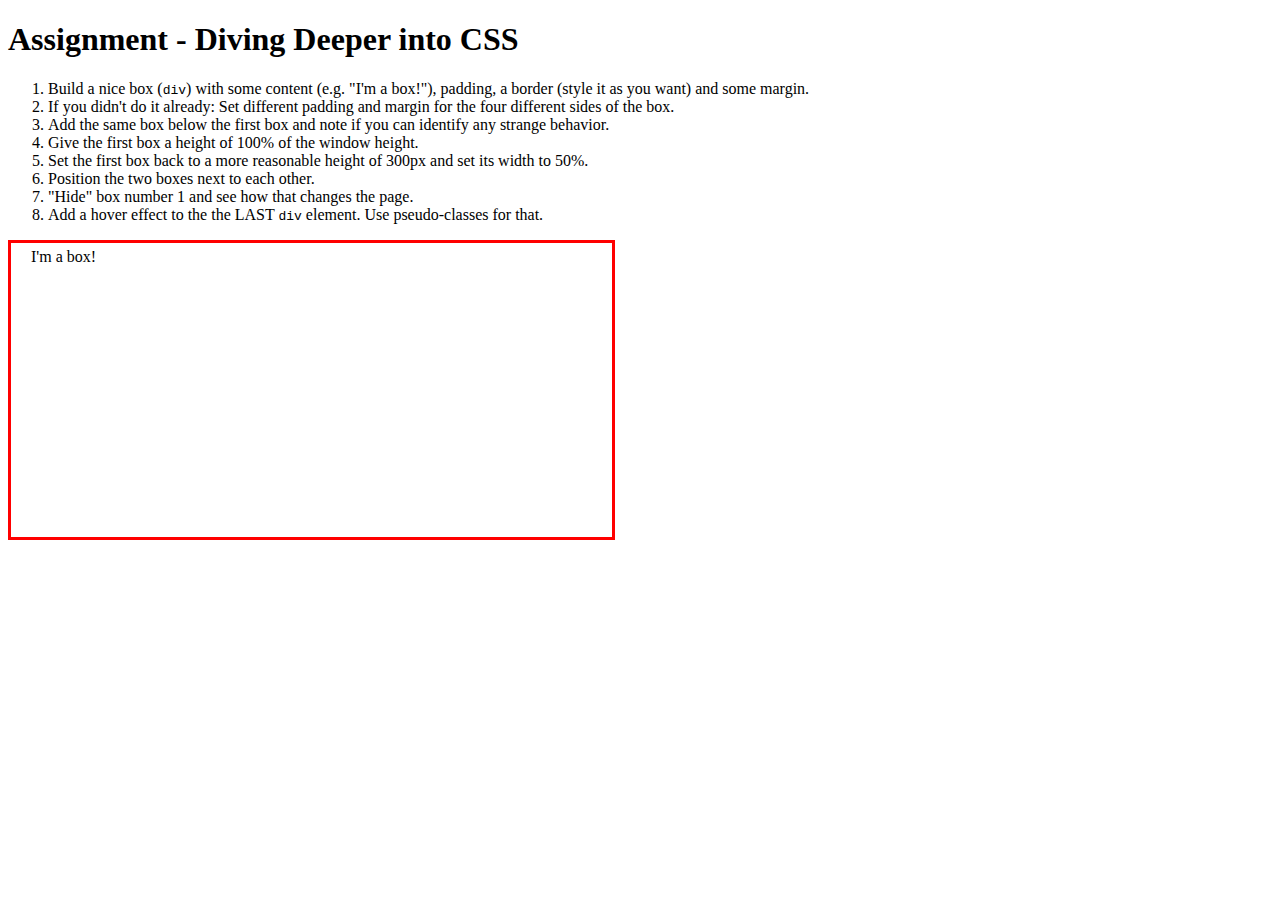
<file: Chuong3/index.html>
<!DOCTYPE html>
<html lang="en">
<head>
    <meta charset="UTF-8">
    <meta name="viewport" content="width=device-width, initial-scale=1.0">
    <meta http-equiv="X-UA-Compatible" content="ie=edge">
    <title>CSS Course</title>
    <link rel="stylesheet" href="main.css">
</head>
<body>
    <h1>Assignment - Diving Deeper into CSS</h1>
    <ol>
        <li>Build a nice box (<code>div</code>) with some content (e.g. "I'm a box!"), padding, a border (style it as you want) and some margin.</li>
        <li>If you didn't do it already: Set different padding and margin for the four different sides of the box.</li>
        <li>Add the same box below the first box and note if you can identify any strange behavior.</li>
        <li>Give the first box a height of 100% of the window height.</li>
        <li>Set the first box back to a more reasonable height of 300px and set its width to 50%.</li>
        <li>Position the two boxes next to each other.</li>
        <li>"Hide" box number 1 and see how that changes the page.</li>
        <li>Add a hover effect to the the LAST <code>div</code> element. Use pseudo-classes for that.</li>
    </ol>
    <div class="box" id="first-box">I'm a box!</div>
    <div class="box">I'm a box!</div>
</body>
</html>
</file>
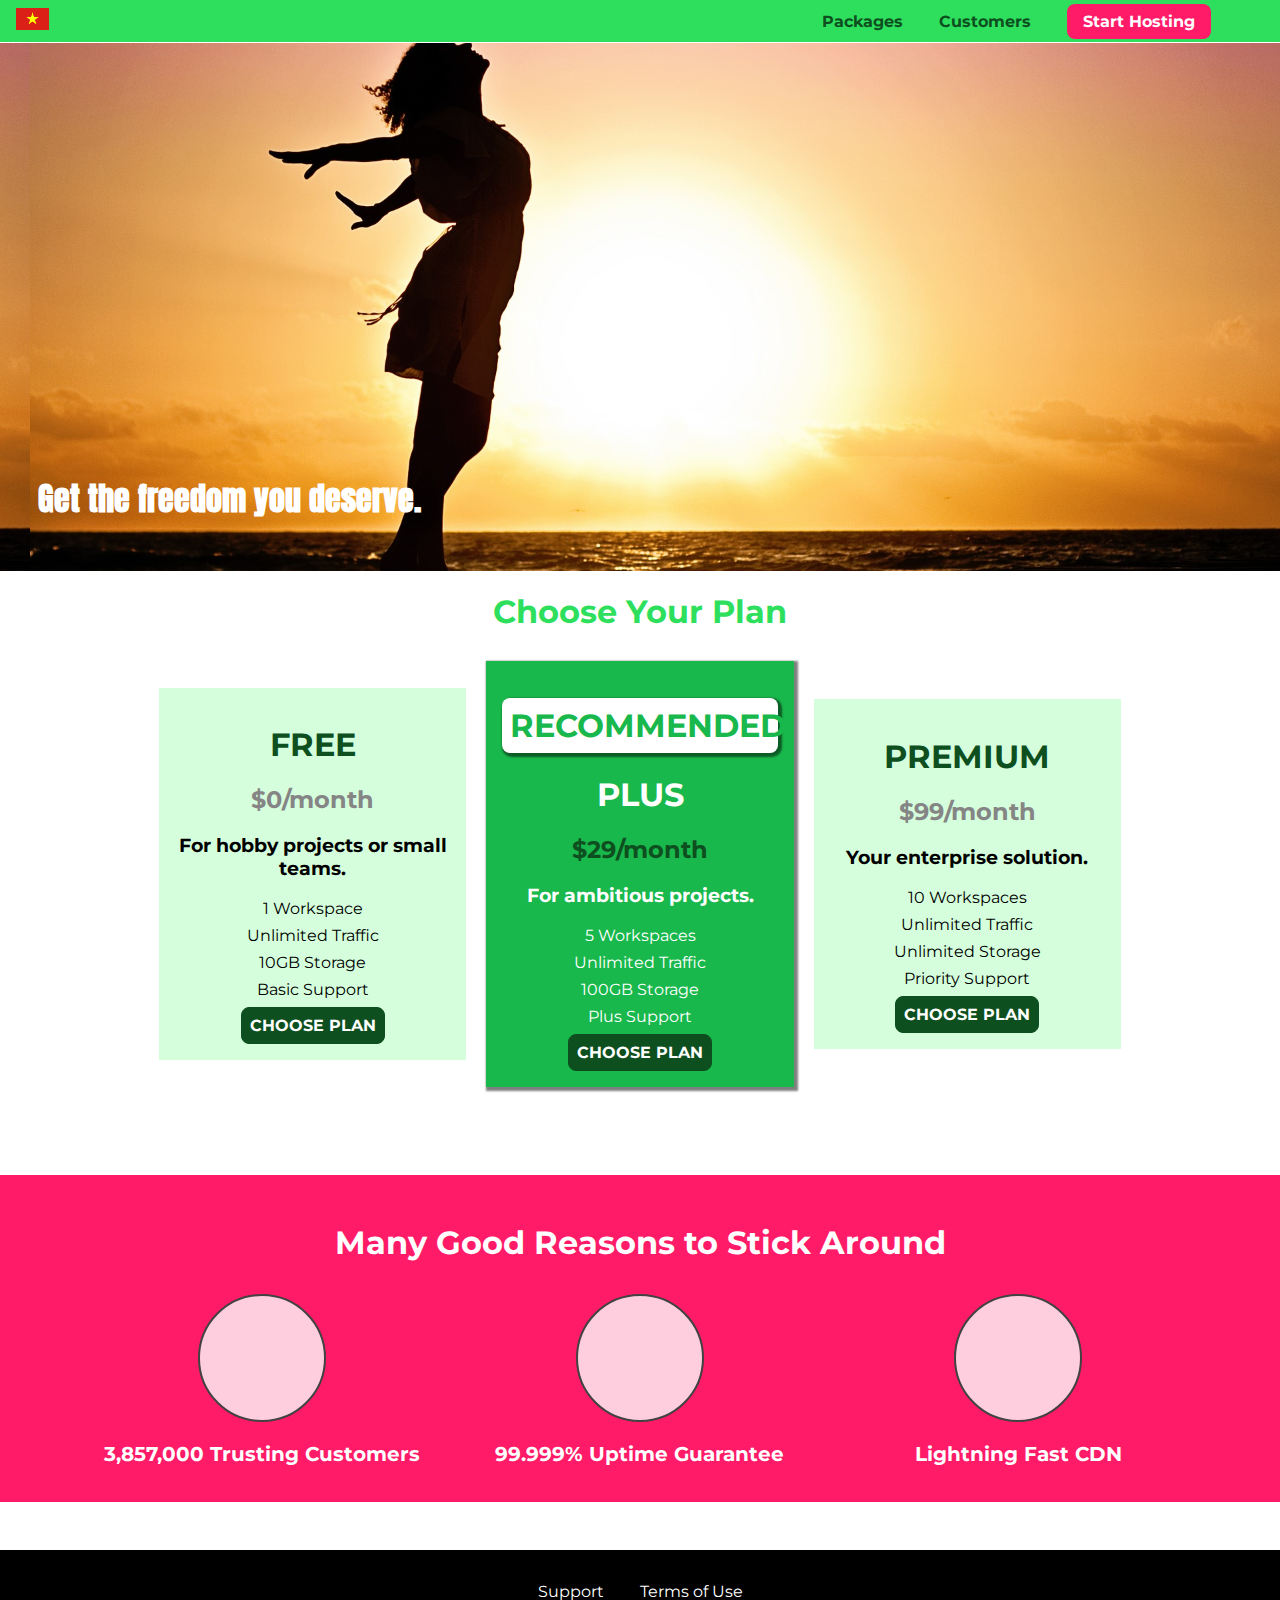
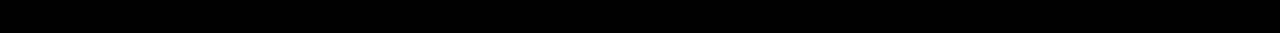
<file: chuong7/index.html>
<!DOCTYPE html>
<html lang="en">

<head>
    <meta charset="UTF-8">
    <meta http-equiv="X-UA-Compatible" content="ie=edge">
    <title>uHost</title>
    <link rel="shortcut icon" href="favicon.png">
    <link href="https://fonts.googleapis.com/css?family=Anton" rel="stylesheet">
    <link href="https://fonts.googleapis.com/css?family=Montserrat:400,700" rel="stylesheet">
    <link rel="stylesheet" href="shared.css">
    <link rel="stylesheet" href="main.css">
</head>

<body>
    <header class="main-header">
        <div>
            <a href="index.html" class="main-header__brand">
                <img src="images/1.png" alt="45 000 000 d">
            </a>
        </div>
        <nav class="main-nav">
            <ul class="main-nav__items">
                <li class="main-nav__item">
                    <a href="packages/index.html">Packages</a>
                </li>
                <li class="main-nav__item">
                    <a href="customers/index.html">Customers</a>
                </li>
                <li class="main-nav__item main-nav__item--cta">
                    <a href="start-hosting/index.html">Start Hosting</a>
                </li>
            </ul>
        </nav>
    </header>
    <main>
        <section id="product-overview">
            <h1>Get the freedom you deserve.</h1>
        </section>
        <section id="plans">
            <h1 class="section-title">Choose Your Plan</h1>
            <div class="plan__list">
                <article class="plan">
                    <h1 class="plan__title">FREE</h1>
                    <h2 class="plan__price">$0/month</h2>
                    <h3>For hobby projects or small teams.</h3>
                    <ul class="plan__features">
                        <li class="plan__feature">1 Workspace</li>
                        <li class="plan__feature">Unlimited Traffic</li>
                        <li class="plan__feature">10GB Storage</li>
                        <li class="plan__feature">Basic Support</li>
                    </ul>
                    <div>
                        <button class="button">CHOOSE PLAN</button>
                    </div>
                </article>
                <article class="plan plan--highlighted">
                    <h1 class="plan__annotation">RECOMMENDED</h1>
                    <h1 class="plan__title">PLUS</h1>
                    <h2 class="plan__price">$29/month</h2>
                    <h3>For ambitious projects.</h3>
                    <ul class="plan__features">
                        <li class="plan__feature">5 Workspaces</li>
                        <li class="plan__feature">Unlimited Traffic</li>
                        <li class="plan__feature">100GB Storage</li>
                        <li class="plan__feature">Plus Support</li>
                    </ul>
                    <div>
                        <button class="button">CHOOSE PLAN</button>
                    </div>
                </article>
                <article class="plan">
                    <h1 class="plan__title">PREMIUM</h1>
                    <h2 class="plan__price">$99/month</h2>
                    <h3>Your enterprise solution.</h3>
                    <ul class="plan__features">
                        <li class="plan__feature">10 Workspaces</li>
                        <li class="plan__feature">Unlimited Traffic</li>
                        <li class="plan__feature">Unlimited Storage</li>
                        <li class="plan__feature">Priority Support</li>
                    </ul>
                    <div>
                        <button class="button">CHOOSE PLAN</button>
                    </div>
                </article>
            </div>
        </section>
        <section id="key-features">
            <h1 class="section-title">Many Good Reasons to Stick Around</h1>
            <ul class="key-feature__list">
                <li class="key-feature">
                    <div class="key-feature__image">

                    </div>
                    <p class="key-feature__description">3,857,000 Trusting Customers</p>
                </li>
                <li class="key-feature">
                    <div class="key-feature__image">

                    </div>
                    <p class="key-feature__description">99.999% Uptime Guarantee</p>
                </li>
                <li class="key-feature">
                    <div class="key-feature__image">

                    </div>
                    <p class="key-feature__description">Lightning Fast CDN</p>
                </li>
            </ul>
        </section>
    </main>
    <footer class="main-footer">
        <nav>
            <ul class="main-footer__links">
                <li class="main-footer__link">
                    <a href="#">Support</a>
                </li>
                <li class="main-footer__link">
                    <a href="#">Terms of Use</a>
                </li>
            </ul>
        </nav>
    </footer>
</body>

</html>
</file>
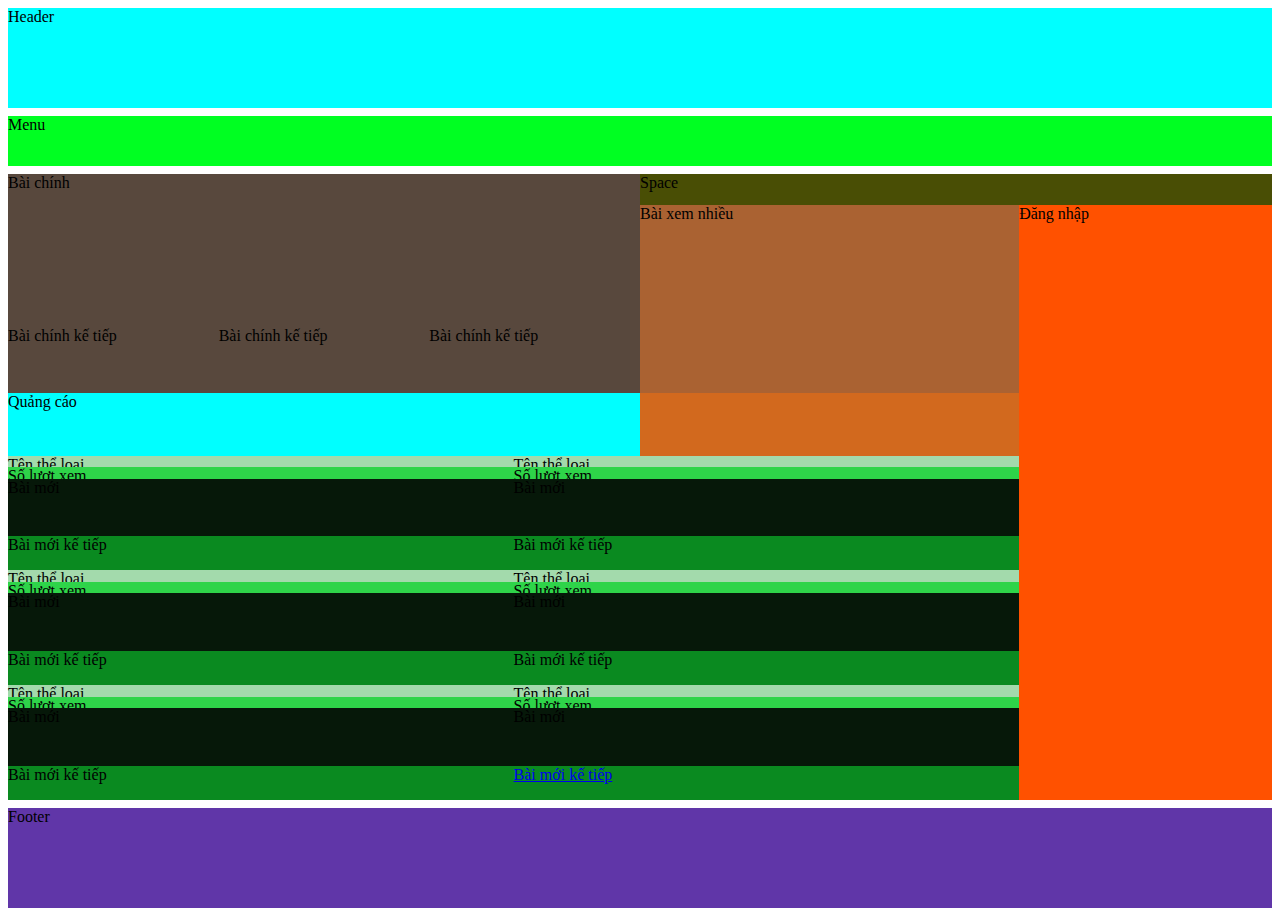
<file: Applications/tintucad/index.html>
<!DOCTYPE html>
<html lang="en">
<head>
    <meta charset="UTF-8">
    <meta name="viewport" content="width=device-width, initial-scale=1.0">
    <meta http-equiv="X-UA-Compatible" content="ie=edge">
    <title>Tin tức của thầy</title>
    <link rel="stylesheet" href="main.css">
    <link rel="stylesheet" href="share.css">
</head>
<body>
    <div class="container">
        <div class="header">Header</div>
        <div class="menu">Menu</div>
        <div class="main">
            <div class="bainoibat">
                <div class="bainoibat_dautien">Bài chính</div>
                <div class="bainoibat_tieptheo">Bài chính kế tiếp</div>
                <div class="bainoibat_tieptheo">Bài chính kế tiếp</div>
                <div class="bainoibat_tieptheo">Bài chính kế tiếp</div>
            </div>
            <div class="space">Space</div>
            <div class="baixemnhieu">Bài xem nhiều</div>
            <div class="signup">Đăng nhập</div>
            <div class="advertisement">Quảng cáo</div>
            <div class="categories">
                <div class="categories-detail">
                    <div class="categories-detail__name">Tên thể loại</div>
                    <div class="categories-detail__num-of-view">Số lượt xem</div>
                    <div class="categories-detail__news">Bài mới</div>
                    <div class="categories-detail__relate-news">Bài mới kế tiếp</div>
                </div>
                <div class="categories-detail">
                    <div class="categories-detail__name">Tên thể loại</div>
                    <div class="categories-detail__num-of-view">Số lượt xem</div>
                    <div class="categories-detail__news">Bài mới</div>
                    <div class="categories-detail__relate-news">Bài mới kế tiếp</div>
                </div>
                <div class="categories-detail">
                    <div class="categories-detail__name">Tên thể loại</div>
                    <div class="categories-detail__num-of-view">Số lượt xem</div>
                    <div class="categories-detail__news">Bài mới</div>
                    <div class="categories-detail__relate-news">Bài mới kế tiếp</div>
                </div>
                <div class="categories-detail">
                    <div class="categories-detail__name">Tên thể loại</div>
                    <div class="categories-detail__num-of-view">Số lượt xem</div>
                    <div class="categories-detail__news">Bài mới</div>
                    <div class="categories-detail__relate-news">Bài mới kế tiếp</div>
                </div>
                <div class="categories-detail">
                    <div class="categories-detail__name">Tên thể loại</div>
                    <div class="categories-detail__num-of-view">Số lượt xem</div>
                    <div class="categories-detail__news">Bài mới</div>
                    <div class="categories-detail__relate-news">Bài mới kế tiếp</div>
                </div>
                <div class="categories-detail">
                    <div class="categories-detail__name">Tên thể loại</div>
                    <div class="categories-detail__num-of-view">Số lượt xem</div>
                    <div class="categories-detail__news">Bài mới</div>
                    <div class="categories-detail__relate-news"><a href="categories.html">Bài mới kế tiếp</a></div>
                </div>
            </div>
        </div>   
        <div class="footer">Footer</div>
    </div>
</body>
</html>
</file>
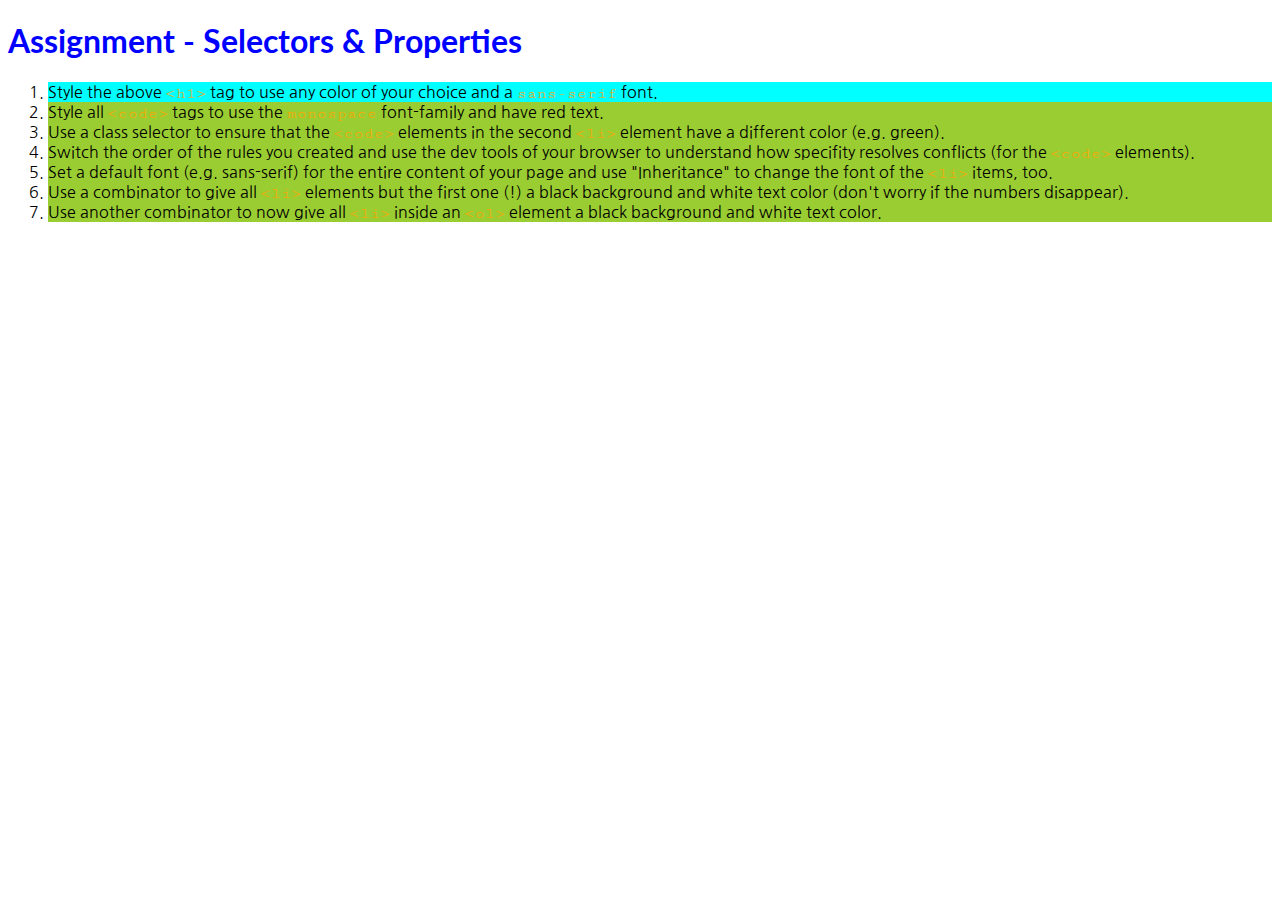
<file: Chuong1/excercise/index.html>
<!DOCTYPE html>
<html lang="en">
<head>
    <meta charset="UTF-8">
    <meta name="viewport" content="width=device-width, initial-scale=1.0">
    <meta http-equiv="X-UA-Compatible" content="ie=edge">
    <link href="https://fonts.googleapis.com/css?family=Lato|Open+Sans+Condensed:300" rel="stylesheet">
    <link href="https://fonts.googleapis.com/css?family=Cutive+Mono|Lato|Open+Sans+Condensed:300" rel="stylesheet">
    <link href="https://fonts.googleapis.com/css?family=Cutive+Mono|Lato|Nanum+Gothic|Open+Sans+Condensed:300" rel="stylesheet">

    <title>CSS Course</title>
    <link rel="stylesheet" href="main.css">
</head>
<body>
    <h1 id="assignment-instructions">Assignment - Selectors &amp; Properties</h1>
    <ol>
        <li class="changecolor" id="thefirst">Style the above <code>&lt;h1&gt;</code> tag to use any color of your choice and a <code>sans-serif</code> font.</li>
        <li class="changecolor">Style all <code>&lt;code&gt;</code> tags to use the <code>monospace</code> font-family and have red text.</li>
        <li class="changecolor">Use a class selector to ensure that the <code>&lt;code&gt;</code> elements in the second <code>&lt;li&gt;</code> element have a different color (e.g. green).</li>
        <li class="changecolor">Switch the order of the rules you created and use the dev tools of your browser to understand how specifity resolves conflicts (for the <code>&lt;code&gt;</code> elements).</li>
        <li class="changecolor">Set a default font (e.g. sans-serif) for the entire content of your page and use "Inheritance" to change the font of the <code>&lt;li&gt;</code> items, too.</li>
        <li class="changecolor">Use a combinator to give all <code>&lt;li&gt;</code> elements but the first one (!) a black background and white text color (don't worry if the numbers disappear).</li>
        <li class="changecolor">Use another combinator to now give all <code>&lt;li&gt;</code> inside an <code>&lt;ol&gt;</code> element a black background and white text color.</li>
    </ol>
</body>
</html>
</file>
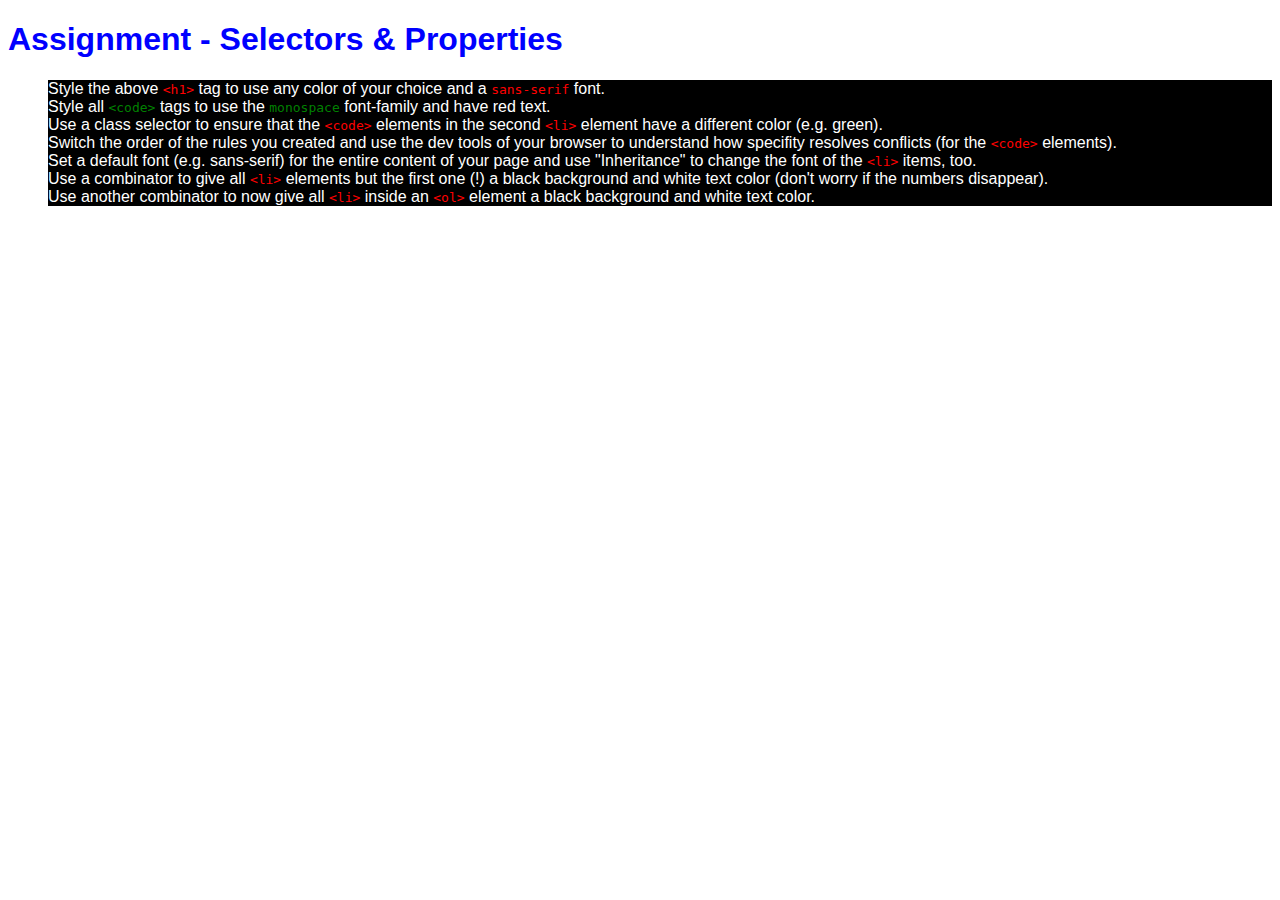
<file: Chuong1/solution/index.html>
<!DOCTYPE html>
<html lang="en">
<head>
    <meta charset="UTF-8">
    <meta name="viewport" content="width=device-width, initial-scale=1.0">
    <meta http-equiv="X-UA-Compatible" content="ie=edge">
    <title>CSS Course</title>
    <link rel="stylesheet" href="main.css">
</head>
<body>
    <h1 id="assignment-instructions">Assignment - Selectors &amp; Properties</h1>
    <ol>
        <li>Style the above <code>&lt;h1&gt;</code> tag to use any color of your choice and a <code>sans-serif</code> font.</li>
        <li>Style all <code class="highlighted-code">&lt;code&gt;</code> tags to use the <code class="highlighted-code">monospace</code> font-family and have red text.</li>
        <li>Use a class selector to ensure that the <code>&lt;code&gt;</code> elements in the second <code>&lt;li&gt;</code> element have a different color (e.g. green).</li>
        <li>Switch the order of the rules you created and use the dev tools of your browser to understand how specifity resolves conflicts (for the <code>&lt;code&gt;</code> elements).</li>
        <li>Set a default font (e.g. sans-serif) for the entire content of your page and use "Inheritance" to change the font of the <code>&lt;li&gt;</code> items, too.</li>
        <li>Use a combinator to give all <code>&lt;li&gt;</code> elements but the first one (!) a black background and white text color (don't worry if the numbers disappear).</li>
        <li>Use another combinator to now give all <code>&lt;li&gt;</code> inside an <code>&lt;ol&gt;</code> element a black background and white text color.</li>
    </ol>
</body>
</html>
</file>
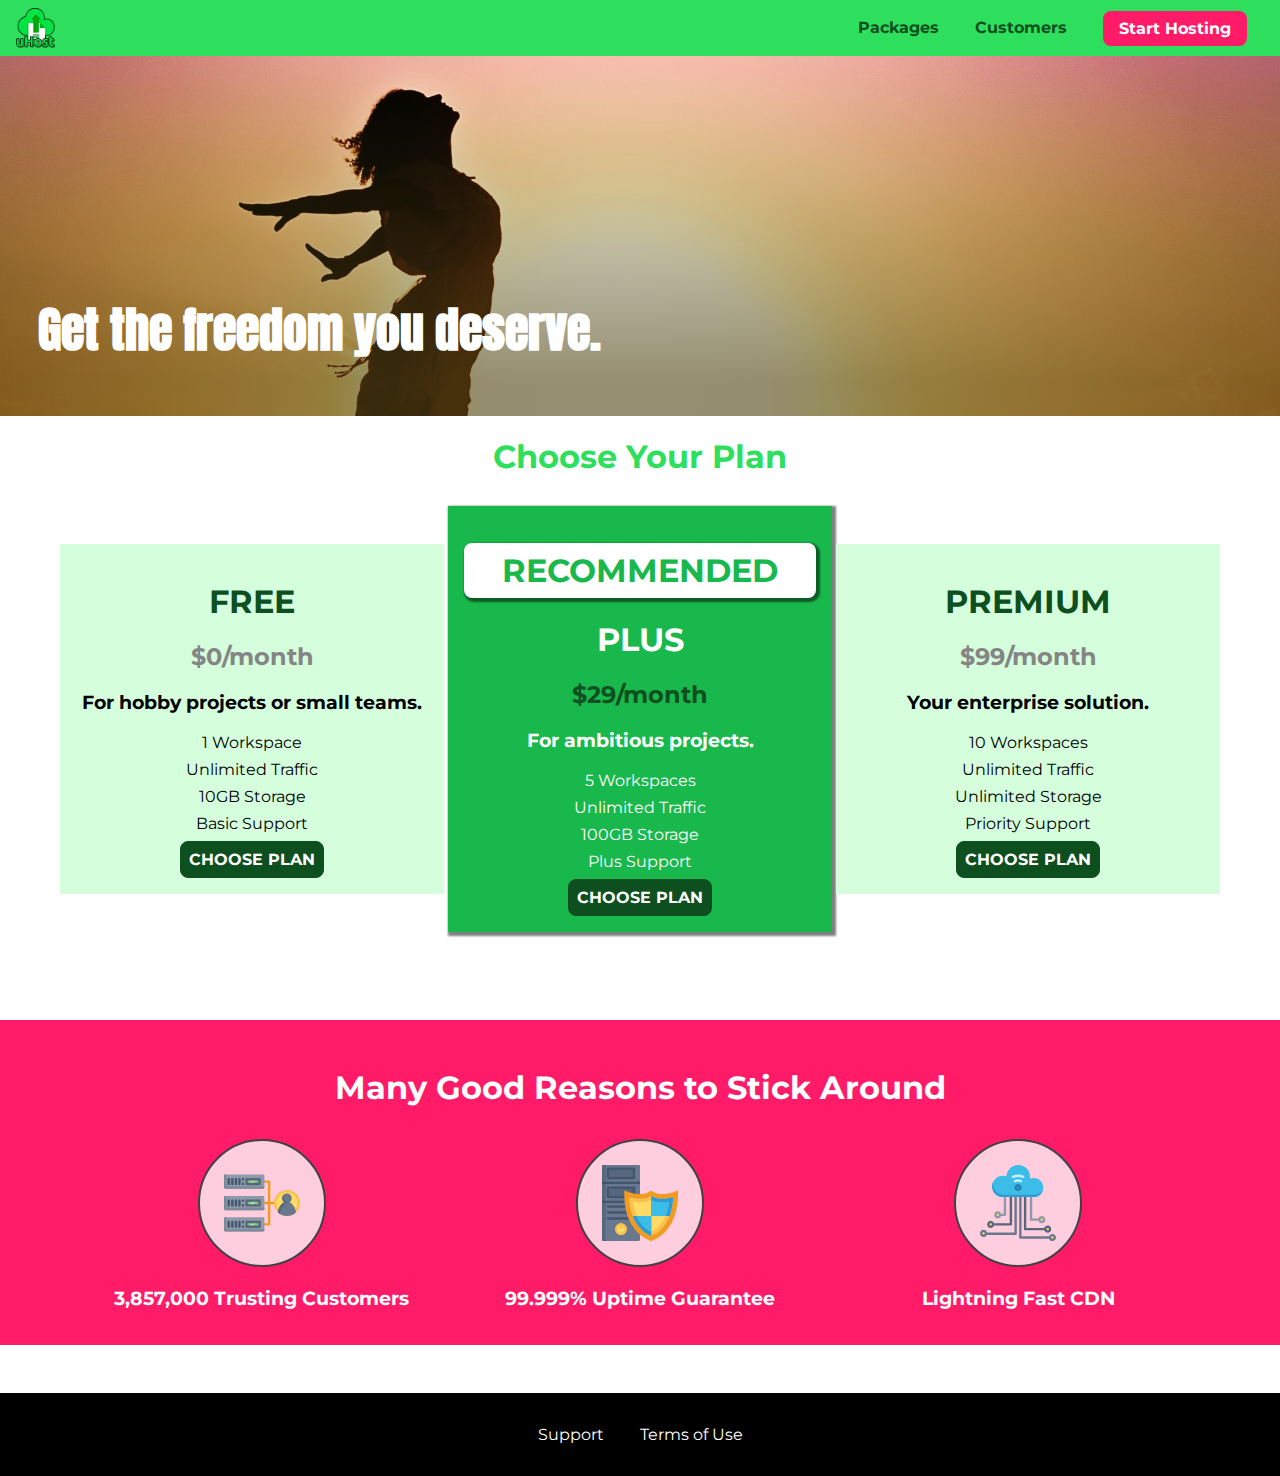
<file: Chuong11_Form/167/index.html>
<!DOCTYPE html>
<html lang="en">

<head>
    <meta charset="UTF-8">
    <meta http-equiv="X-UA-Compatible" content="ie=edge">
    <meta name="viewport" content="width=device-width, initial-scale=1.0">
    <title>uHost</title>
    <link rel="shortcut icon" href="favicon.png">
    <link href="https://fonts.googleapis.com/css?family=Anton" rel="stylesheet">
    <link href="https://fonts.googleapis.com/css?family=Montserrat:400,700" rel="stylesheet">
    <link rel="stylesheet" href="shared.css">
    <link rel="stylesheet" href="main.css">
</head>

<body>
    <div class="backdrop"></div>
    <div class="modal">
        <h1 class="modal__title">Do you want to continue?</h1>
        <div class="modal__actions">
            <a href="start-hosting/index.html" class="modal__action">Yes!</a>
            <button class="modal__action modal__action--negative" type="button">No!</button>
        </div>
    </div>
    <header class="main-header">
        <div>
            <button class="toggle-button">
                <span class="toggle-button__bar"></span>
                <span class="toggle-button__bar"></span>
                <span class="toggle-button__bar"></span>
            </button>
            <a href="index.html" class="main-header__brand">
                <img src="images/uhost-icon.png" alt="uHost - Your favorite hosting company">
            </a>
        </div>
        <nav class="main-nav">
            <ul class="main-nav__items">
                <li class="main-nav__item">
                    <a href="packages/index.html">Packages</a>
                </li>
                <li class="main-nav__item">
                    <a href="customers/index.html">Customers</a>
                </li>
                <li class="main-nav__item main-nav__item--cta">
                    <a href="start-hosting/index.html">Start Hosting</a>
                </li>
            </ul>
        </nav>
    </header>
    <nav class="mobile-nav">
        <ul class="mobile-nav__items">
            <li class="mobile-nav__item">
                <a href="packages/index.html">Packages</a>
            </li>
            <li class="mobile-nav__item">
                <a href="customers/index.html">Customers</a>
            </li>
            <li class="mobile-nav__item mobile-nav__item--cta">
                <a href="start-hosting/index.html">Start Hosting</a>
            </li>
        </ul>
    </nav>
    <main>
        <section id="product-overview">
            <h1>Get the freedom you deserve.</h1>
        </section>
        <section id="plans">
            <h1 class="section-title">Choose Your Plan</h1>
            <div class="plan__list">
                <article class="plan">
                    <h1 class="plan__title">FREE</h1>
                    <h2 class="plan__price">$0/month</h2>
                    <h3>For hobby projects or small teams.</h3>
                    <ul class="plan__features">
                        <li class="plan__feature">1 Workspace</li>
                        <li class="plan__feature">Unlimited Traffic</li>
                        <li class="plan__feature">10GB Storage</li>
                        <li class="plan__feature">Basic Support</li>
                    </ul>
                    <div>
                        <button class="button">CHOOSE PLAN</button>
                    </div>
                </article>
                <article class="plan plan--highlighted">
                    <h1 class="plan__annotation">RECOMMENDED</h1>
                    <h1 class="plan__title">PLUS</h1>
                    <h2 class="plan__price">$29/month</h2>
                    <h3>For ambitious projects.</h3>
                    <ul class="plan__features">
                        <li class="plan__feature">5 Workspaces</li>
                        <li class="plan__feature">Unlimited Traffic</li>
                        <li class="plan__feature">100GB Storage</li>
                        <li class="plan__feature">Plus Support</li>
                    </ul>
                    <div>
                        <button class="button">CHOOSE PLAN</button>
                    </div>
                </article>
                <article class="plan">
                    <h1 class="plan__title">PREMIUM</h1>
                    <h2 class="plan__price">$99/month</h2>
                    <h3>Your enterprise solution.</h3>
                    <ul class="plan__features">
                        <li class="plan__feature">10 Workspaces</li>
                        <li class="plan__feature">Unlimited Traffic</li>
                        <li class="plan__feature">Unlimited Storage</li>
                        <li class="plan__feature">Priority Support</li>
                    </ul>
                    <div>
                        <button class="button">CHOOSE PLAN</button>
                    </div>
                </article>
            </div>
        </section>
        <section id="key-features">
            <h1 class="section-title">Many Good Reasons to Stick Around</h1>
            <ul class="key-feature__list">
                <li class="key-feature">
                    <div class="key-feature__image">
                        <svg viewBox="0 0 512 512">
                            <path style="fill:#F09B24;" d="M344,248h-32V112c0-4.418-3.582-8-8-8h-40c-4.418,0-8,3.582-8,8s3.582,8,8,8h32v128h-32  c-4.418,0-8,3.582-8,8s3.582,8,8,8h32v128h-32c-4.418,0-8,3.582-8,8s3.582,8,8,8h40c4.418,0,8-3.582,8-8V264h32c4.418,0,8-3.582,8-8  S348.418,248,344,248z"
                            />
                            <path style="fill:#8E9AA9;" d="M264,64H8c-4.418,0-8,3.582-8,8v80c0,4.418,3.582,8,8,8h256c4.418,0,8-3.582,8-8V72  C272,67.582,268.418,64,264,64z"
                            />
                            <path style="fill:#7C899B;" d="M24,144c-4.418,0-8-3.582-8-8V64H8c-4.418,0-8,3.582-8,8v80c0,4.418,3.582,8,8,8h256  c4.418,0,8-3.582,8-8v-8H24z"
                            />
                            <rect x="152" y="96" style="fill:#B8E3A8;" width="88" height="32" />
                            <g>
                                <polygon style="fill:#7EC97D;" points="152,96 152,128 166,128 198,96  " />
                                <polygon style="fill:#7EC97D;" points="220,96 188,128 240,128 240,96  " />
                            </g>
                            <path style="fill:#56677E;" d="M240,136h-88c-4.418,0-8-3.582-8-8V96c0-4.418,3.582-8,8-8h88c4.418,0,8,3.582,8,8v32  C248,132.418,244.418,136,240,136z M160,120h72v-16h-72V120z"
                            />
                            <g>
                                <path style="fill:#435670;" d="M32,136c-4.418,0-8-3.582-8-8V96c0-4.418,3.582-8,8-8s8,3.582,8,8v32C40,132.418,36.418,136,32,136z   "
                                />
                                <path style="fill:#435670;" d="M56,136c-4.418,0-8-3.582-8-8V96c0-4.418,3.582-8,8-8s8,3.582,8,8v32C64,132.418,60.418,136,56,136z   "
                                />
                                <path style="fill:#435670;" d="M80,136c-4.418,0-8-3.582-8-8V96c0-4.418,3.582-8,8-8s8,3.582,8,8v32C88,132.418,84.418,136,80,136z   "
                                />
                                <path style="fill:#435670;" d="M104,136c-4.418,0-8-3.582-8-8V96c0-4.418,3.582-8,8-8s8,3.582,8,8v32   C112,132.418,108.418,136,104,136z"
                                />
                                <path style="fill:#435670;" d="M128,105c-4.418,0-8-3.582-8-8v-1c0-4.418,3.582-8,8-8s8,3.582,8,8v1   C136,101.418,132.418,105,128,105z"
                                />
                                <path style="fill:#435670;" d="M128,136c-4.418,0-8-3.582-8-8v-1c0-4.418,3.582-8,8-8s8,3.582,8,8v1   C136,132.418,132.418,136,128,136z"
                                />
                            </g>
                            <path style="fill:#8E9AA9;" d="M264,208H8c-4.418,0-8,3.582-8,8v80c0,4.418,3.582,8,8,8h256c4.418,0,8-3.582,8-8v-80  C272,211.582,268.418,208,264,208z"
                            />
                            <path style="fill:#7C899B;" d="M24,288c-4.418,0-8-3.582-8-8v-72H8c-4.418,0-8,3.582-8,8v80c0,4.418,3.582,8,8,8h256  c4.418,0,8-3.582,8-8v-8H24z"
                            />
                            <rect x="152" y="240" style="fill:#B8E3A8;" width="88" height="32" />
                            <g>
                                <polygon style="fill:#7EC97D;" points="152,240 152,272 166,272 198,240  " />
                                <polygon style="fill:#7EC97D;" points="220,240 188,272 240,272 240,240  " />
                            </g>
                            <path style="fill:#56677E;" d="M240,280h-88c-4.418,0-8-3.582-8-8v-32c0-4.418,3.582-8,8-8h88c4.418,0,8,3.582,8,8v32  C248,276.418,244.418,280,240,280z M160,264h72v-16h-72V264z"
                            />
                            <g>
                                <path style="fill:#435670;" d="M32,280c-4.418,0-8-3.582-8-8v-32c0-4.418,3.582-8,8-8s8,3.582,8,8v32C40,276.418,36.418,280,32,280   z"
                                />
                                <path style="fill:#435670;" d="M56,280c-4.418,0-8-3.582-8-8v-32c0-4.418,3.582-8,8-8s8,3.582,8,8v32C64,276.418,60.418,280,56,280   z"
                                />
                                <path style="fill:#435670;" d="M80,280c-4.418,0-8-3.582-8-8v-32c0-4.418,3.582-8,8-8s8,3.582,8,8v32C88,276.418,84.418,280,80,280   z"
                                />
                                <path style="fill:#435670;" d="M104,280c-4.418,0-8-3.582-8-8v-32c0-4.418,3.582-8,8-8s8,3.582,8,8v32   C112,276.418,108.418,280,104,280z"
                                />
                                <path style="fill:#435670;" d="M128,249c-4.418,0-8-3.582-8-8v-1c0-4.418,3.582-8,8-8s8,3.582,8,8v1   C136,245.418,132.418,249,128,249z"
                                />
                                <path style="fill:#435670;" d="M128,280c-4.418,0-8-3.582-8-8v-1c0-4.418,3.582-8,8-8s8,3.582,8,8v1   C136,276.418,132.418,280,128,280z"
                                />
                            </g>
                            <path style="fill:#8E9AA9;" d="M264,352H8c-4.418,0-8,3.582-8,8v80c0,4.418,3.582,8,8,8h256c4.418,0,8-3.582,8-8v-80  C272,355.582,268.418,352,264,352z"
                            />
                            <path style="fill:#7C899B;" d="M24,432c-4.418,0-8-3.582-8-8v-72H8c-4.418,0-8,3.582-8,8v80c0,4.418,3.582,8,8,8h256  c4.418,0,8-3.582,8-8v-8H24z"
                            />
                            <rect x="152" y="384" style="fill:#B8E3A8;" width="88" height="32" />
                            <g>
                                <polygon style="fill:#7EC97D;" points="152,384 152,416 166,416 198,384  " />
                                <polygon style="fill:#7EC97D;" points="220,384 188,416 240,416 240,384  " />
                            </g>
                            <path style="fill:#56677E;" d="M240,424h-88c-4.418,0-8-3.582-8-8v-32c0-4.418,3.582-8,8-8h88c4.418,0,8,3.582,8,8v32  C248,420.418,244.418,424,240,424z M160,408h72v-16h-72V408z"
                            />
                            <g>
                                <path style="fill:#435670;" d="M32,424c-4.418,0-8-3.582-8-8v-32c0-4.418,3.582-8,8-8s8,3.582,8,8v32C40,420.418,36.418,424,32,424   z"
                                />
                                <path style="fill:#435670;" d="M56,424c-4.418,0-8-3.582-8-8v-32c0-4.418,3.582-8,8-8s8,3.582,8,8v32C64,420.418,60.418,424,56,424   z"
                                />
                                <path style="fill:#435670;" d="M80,424c-4.418,0-8-3.582-8-8v-32c0-4.418,3.582-8,8-8s8,3.582,8,8v32C88,420.418,84.418,424,80,424   z"
                                />
                                <path style="fill:#435670;" d="M104,424c-4.418,0-8-3.582-8-8v-32c0-4.418,3.582-8,8-8s8,3.582,8,8v32   C112,420.418,108.418,424,104,424z"
                                />
                                <path style="fill:#435670;" d="M128,393c-4.418,0-8-3.582-8-8v-1c0-4.418,3.582-8,8-8s8,3.582,8,8v1   C136,389.418,132.418,393,128,393z"
                                />
                                <path style="fill:#435670;" d="M128,424c-4.418,0-8-3.582-8-8v-1c0-4.418,3.582-8,8-8s8,3.582,8,8v1   C136,420.418,132.418,424,128,424z"
                                />
                            </g>
                            <path style="fill:#F7C14D;" d="M424,168c-48.523,0-88,39.477-88,88s39.477,88,88,88s88-39.477,88-88S472.523,168,424,168z" />
                            <path style="fill:#FFDB66;" d="M424,184c-39.701,0-72,32.299-72,72s32.299,72,72,72s72-32.299,72-72S463.701,184,424,184z" />
                            <path style="fill:#69788D;" d="M484.893,314.16C476.393,274.588,451.922,248,424,248s-52.393,26.588-60.893,66.16  c-0.605,2.82,0.354,5.749,2.511,7.664C381.731,336.124,402.465,344,424,344s42.269-7.876,58.381-22.176  C484.539,319.909,485.498,316.98,484.893,314.16z"
                            />
                            <path style="fill:#56677E;" d="M434.053,249.171C430.768,248.403,427.411,248,424,248c-27.922,0-52.393,26.588-60.893,66.16  c-0.605,2.82,0.354,5.749,2.511,7.664c3.383,3.002,6.979,5.703,10.734,8.125C384.904,286.243,407.373,255.378,434.053,249.171z"
                            />
                            <path style="fill:#69788D;" d="M424,192c-17.645,0-32,14.355-32,32s14.355,32,32,32s32-14.355,32-32S441.645,192,424,192z" />
                            <path style="fill:#56677E;" d="M432,248c-17.645,0-32-14.355-32-32c0-6.783,2.128-13.076,5.742-18.258  C397.444,203.53,392,213.138,392,224c0,17.645,14.355,32,32,32c10.862,0,20.471-5.444,26.258-13.742  C445.076,245.872,438.783,248,432,248z"
                            />

                        </svg>
                    </div>
                    <p class="key-feature__description">3,857,000 Trusting Customers</p>
                </li>
                <li class="key-feature">
                    <div class="key-feature__image">
                        <svg viewBox="0 0 512 512">
                            <path style="fill:#69788D;" d="M248,0H8C3.582,0,0,3.582,0,8v496c0,4.418,3.582,8,8,8h240c4.418,0,8-3.582,8-8V8  C256,3.582,252.418,0,248,0z"
                            />
                            <path style="fill:#56677E;" d="M24,504V8c0-4.418,3.582-8,8-8H8C3.582,0,0,3.582,0,8v496c0,4.418,3.582,8,8,8h24  C27.582,512,24,508.418,24,504z"
                            />
                            <g>
                                <rect x="0" y="112" style="fill:#435670;" width="256" height="16" />
                                <rect x="0" y="240" style="fill:#435670;" width="256" height="16" />
                            </g>
                            <path style="fill:#F7C14D;" d="M128,392c-22.056,0-40,17.944-40,40s17.944,40,40,40s40-17.944,40-40S150.056,392,128,392z" />
                            <path style="fill:#FFDB66;" d="M128,408c-13.233,0-24,10.767-24,24s10.767,24,24,24s24-10.767,24-24S141.233,408,128,408z" />
                            <path style="fill:#F7C14D;" d="M128,392c-2.739,0-5.414,0.278-8,0.805V424c0,4.418,3.582,8,8,8c4.418,0,8-3.582,8-8v-31.195  C133.414,392.278,130.739,392,128,392z"
                            />
                            <g>
                                <path style="fill:#435670;" d="M216,288H40c-4.418,0-8-3.582-8-8s3.582-8,8-8h176c4.418,0,8,3.582,8,8S220.418,288,216,288z"
                                />
                                <path style="fill:#435670;" d="M216,328H40c-4.418,0-8-3.582-8-8s3.582-8,8-8h176c4.418,0,8,3.582,8,8S220.418,328,216,328z"
                                />
                                <path style="fill:#435670;" d="M216,368H40c-4.418,0-8-3.582-8-8s3.582-8,8-8h176c4.418,0,8,3.582,8,8S220.418,368,216,368z"
                                />
                                <path style="fill:#435670;" d="M216,16H40c-4.418,0-8,3.582-8,8v64c0,4.418,3.582,8,8,8h176c4.418,0,8-3.582,8-8V24   C224,19.582,220.418,16,216,16z"
                                />
                            </g>
                            <rect x="48" y="32" style="fill:#56677E;" width="160" height="48" />
                            <path style="fill:#435670;" d="M216,144H40c-4.418,0-8,3.582-8,8v64c0,4.418,3.582,8,8,8h176c4.418,0,8-3.582,8-8v-64  C224,147.582,220.418,144,216,144z"
                            />
                            <rect x="48" y="160" style="fill:#56677E;" width="160" height="48" />
                            <path style="fill:#F09B24;" d="M511.747,180.237c-0.194-6.537-8.107-10.107-13.135-5.894c-5.6,4.693-42.904,21.282-98.514,21.282  c-33.45,0-64.625-20.999-64.929-21.206c-2.9-1.991-6.764-1.85-9.512,0.346c-2.677,2.135-27.201,20.86-63.793,20.86  c-55.607,0-92.914-16.589-98.515-21.282c-5.028-4.211-12.941-0.645-13.135,5.894c-1.634,54.834,4.655,105.941,18.693,151.903  c12.096,39.604,29.759,74.047,52.497,102.373c27.538,34.304,62.743,59.882,104.66,76.045c3.069,1.918,6.757,1.921,9.83,0  c41.917-16.163,77.122-41.741,104.66-76.045c22.738-28.326,40.401-62.77,52.497-102.373  C507.092,286.179,513.381,235.071,511.747,180.237z"
                            />
                            <path style="fill:#F7C14D;" d="M476.21,221.226c-1.953-1.631-4.568-2.235-7.036-1.628c-21.686,5.327-44.926,8.028-69.075,8.028  c-25.926,0-49.633-8.975-64.955-16.504c-2.307-1.134-5.016-1.091-7.284,0.116c-14.059,7.477-36.919,16.388-65.994,16.388  c-24.153,0-47.394-2.701-69.075-8.028c-5.155-1.268-10.221,2.966-9.894,8.261c2.077,33.693,7.668,65.635,16.616,94.935  c22.774,74.565,66.139,126.334,128.888,153.868c2.032,0.891,4.397,0.891,6.43,0c61.777-27.107,104.716-78.876,127.62-153.868  c8.948-29.3,14.539-61.241,16.616-94.935C479.224,225.319,478.163,222.856,476.21,221.226z"
                            />
                            <path style="fill:#FFDB66;" d="M331.609,451.727c-52.604-25.289-89.304-70.987-109.144-135.944  c-6.532-21.39-11.162-44.336-13.82-68.447c17.133,2.852,34.952,4.291,53.22,4.291c29.394,0,53.376-7.793,69.978-15.561  c17.44,7.736,41.656,15.561,68.256,15.561c18.267,0,36.085-1.439,53.219-4.291c-2.659,24.112-7.288,47.06-13.82,68.448  C419.545,381.108,383.27,426.805,331.609,451.727z"
                            />
                            <g>
                                <path style="fill:#2C9DD4;" d="M479.066,227.858c0.157-2.539-0.903-5.002-2.856-6.633s-4.568-2.235-7.036-1.628   c-21.686,5.327-44.926,8.028-69.075,8.028c-25.926,0-49.633-8.975-64.955-16.504c-1.057-0.52-2.2-0.78-3.345-0.806l-0.072,133.351   h123.601c2.556-6.746,4.933-13.702,7.123-20.874C471.398,293.493,476.989,261.552,479.066,227.858z"
                                />
                                <path style="fill:#2C9DD4;" d="M206.658,343.667c24.153,63.42,65.028,108.108,121.743,132.995c1.031,0.452,2.147,0.673,3.263,0.666   l0.063-133.661H206.658z"
                                />
                            </g>
                            <g>
                                <path style="fill:#3CBDE8;" d="M439.497,315.783c6.532-21.389,11.161-44.336,13.82-68.448c-17.134,2.852-34.952,4.291-53.219,4.291   c-26.6,0-50.815-7.824-68.256-15.561l-0.116,107.601h97.758C433.179,334.807,436.524,325.518,439.497,315.783z"
                                />
                                <path style="fill:#3CBDE8;" d="M232.523,343.667c21.144,50.298,54.363,86.56,99.087,108.06l0.117-108.06H232.523z" />
                            </g>
                        </svg>
                    </div>
                    <p class="key-feature__description">99.999% Uptime Guarantee</p>
                </li>
                <li class="key-feature">
                    <div class="key-feature__image">
                        <svg viewBox="0 0 512 512">
                            <path style="fill:#8E9AA9;" d="M168,200c-4.418,0-8,3.582-8,8v120h-17.376c-3.302-9.311-12.194-16-22.624-16  c-13.234,0-24,10.767-24,24s10.766,24,24,24c10.429,0,19.321-6.689,22.624-16H168c4.418,0,8-3.582,8-8V208  C176,203.582,172.418,200,168,200z"
                            />
                            <path style="fill:#FFDB66;" d="M120,328c-4.411,0-8,3.589-8,8s3.589,8,8,8s8-3.589,8-8S124.411,328,120,328z" />
                            <path style="fill:#56677E;" d="M208,200c-4.418,0-8,3.582-8,8v184H94.624C91.322,382.689,82.43,376,72,376  c-13.234,0-24,10.767-24,24s10.766,24,24,24c10.429,0,19.321-6.689,22.624-16H208c4.418,0,8-3.582,8-8V208  C216,203.582,212.418,200,208,200z"
                            />
                            <path style="fill:#FFDB66;" d="M72,392c-4.411,0-8,3.589-8,8s3.589,8,8,8s8-3.589,8-8S76.411,392,72,392z" />
                            <path style="fill:#69788D;" d="M240,208c-4.418,0-8,3.582-8,8v239H47.24c-2.671-10.34-12.078-18-23.24-18c-13.234,0-24,10.767-24,24  s10.766,24,24,24c9.666,0,18.009-5.747,21.809-14H240c4.418,0,8-3.582,8-8V216C248,211.582,244.418,208,240,208z"
                            />
                            <path style="fill:#FFDB66;" d="M24,453c-4.411,0-8,3.589-8,8s3.589,8,8,8s8-3.589,8-8S28.411,453,24,453z" />
                            <path style="fill:#69788D;" d="M488,464c-10.429,0-19.321,6.689-22.624,16H280V208c0-4.418-3.582-8-8-8s-8,3.582-8,8v280  c0,4.418,3.582,8,8,8h193.376c3.302,9.311,12.194,16,22.624,16c13.234,0,24-10.767,24-24S501.234,464,488,464z"
                            />
                            <path style="fill:#FFDB66;" d="M488,480c-4.411,0-8,3.589-8,8s3.589,8,8,8s8-3.589,8-8S492.411,480,488,480z" />
                            <path style="fill:#56677E;" d="M456,408c-10.429,0-19.321,6.689-22.624,16H312V208c0-4.418-3.582-8-8-8s-8,3.582-8,8v224  c0,4.418,3.582,8,8,8h129.376c3.302,9.311,12.194,16,22.624,16c13.234,0,24-10.767,24-24S469.234,408,456,408z"
                            />
                            <path style="fill:#FFDB66;" d="M456,424c-4.411,0-8,3.589-8,8s3.589,8,8,8s8-3.589,8-8S460.411,424,456,424z" />
                            <path style="fill:#8E9AA9;" d="M416,344c-10.429,0-19.321,6.689-22.624,16H352V208c0-4.418-3.582-8-8-8s-8,3.582-8,8v160  c0,4.418,3.582,8,8,8h49.376c3.302,9.311,12.194,16,22.624,16c13.234,0,24-10.767,24-24S429.234,344,416,344z"
                            />
                            <path style="fill:#FFDB66;" d="M416,360c-4.411,0-8,3.589-8,8s3.589,8,8,8s8-3.589,8-8S420.411,360,416,360z" />
                            <path style="fill:#3CBDE8;" d="M362,88c-8.741,0-17.231,1.751-25.06,5.085C337.646,88.797,338,84.43,338,80  c0-44.112-35.888-80-80-80c-42.823,0-77.895,33.816-79.909,76.149C170.393,73.415,162.244,72,154,72c-39.701,0-72,32.299-72,72  s32.299,72,72,72h208c35.29,0,64-28.71,64-64S397.29,88,362,88z"
                            />
                            <path style="fill:#2C9DD4;" d="M368,200H160c-39.701,0-72-32.299-72-72c0-5.863,0.721-11.559,2.05-17.019  C84.918,120.88,82,132.102,82,144c0,39.701,32.299,72,72,72h208c30.389,0,55.88-21.296,62.379-49.743  C413.565,186.327,392.352,200,368,200z"
                            />
                            <path style="fill:#2A7DB5;" d="M256,128c-13.234,0-24,10.767-24,24s10.766,24,24,24c13.233,0,24-10.767,24-24S269.233,128,256,128z"
                            />
                            <path style="fill:#2C9DD4;" d="M256,144c-4.411,0-8,3.589-8,8s3.589,8,8,8c4.411,0,8-3.589,8-8S260.411,144,256,144z" />
                            <g>
                                <path style="fill:#C5F1FA;" d="M221.755,87.695c-2.994,0-5.864-1.688-7.233-4.572c-1.894-3.991-0.194-8.763,3.798-10.657   C230.157,66.849,242.834,64,256,64c13.166,0,25.844,2.849,37.68,8.466c3.992,1.895,5.692,6.666,3.798,10.657   s-6.666,5.692-10.657,3.798C277.144,82.328,266.774,80,256,80c-10.774,0-21.144,2.328-30.821,6.921   C224.072,87.446,222.904,87.695,221.755,87.695z"
                                />
                                <path style="fill:#C5F1FA;" d="M276.545,116.618c-1.148,0-2.316-0.249-3.424-0.774C267.745,113.293,261.985,112,256,112   c-5.985,0-11.745,1.293-17.121,3.844c-3.991,1.895-8.763,0.192-10.657-3.798c-1.894-3.992-0.193-8.764,3.798-10.657   C239.557,97.813,247.625,96,256,96c8.376,0,16.444,1.813,23.98,5.389c3.991,1.894,5.692,6.665,3.798,10.657   C282.41,114.93,279.539,116.618,276.545,116.618z"
                                />
                            </g>

                        </svg>
                    </div>
                    <p class="key-feature__description">Lightning Fast CDN</p>
                </li>
            </ul>
        </section>
    </main>
    <footer class="main-footer">
        <nav>
            <ul class="main-footer__links">
                <li class="main-footer__link">
                    <a href="#">Support</a>
                </li>
                <li class="main-footer__link">
                    <a href="#">Terms of Use</a>
                </li>
            </ul>
        </nav>
    </footer>
    <script src="shared.js"></script>
</body>

</html>
</file>
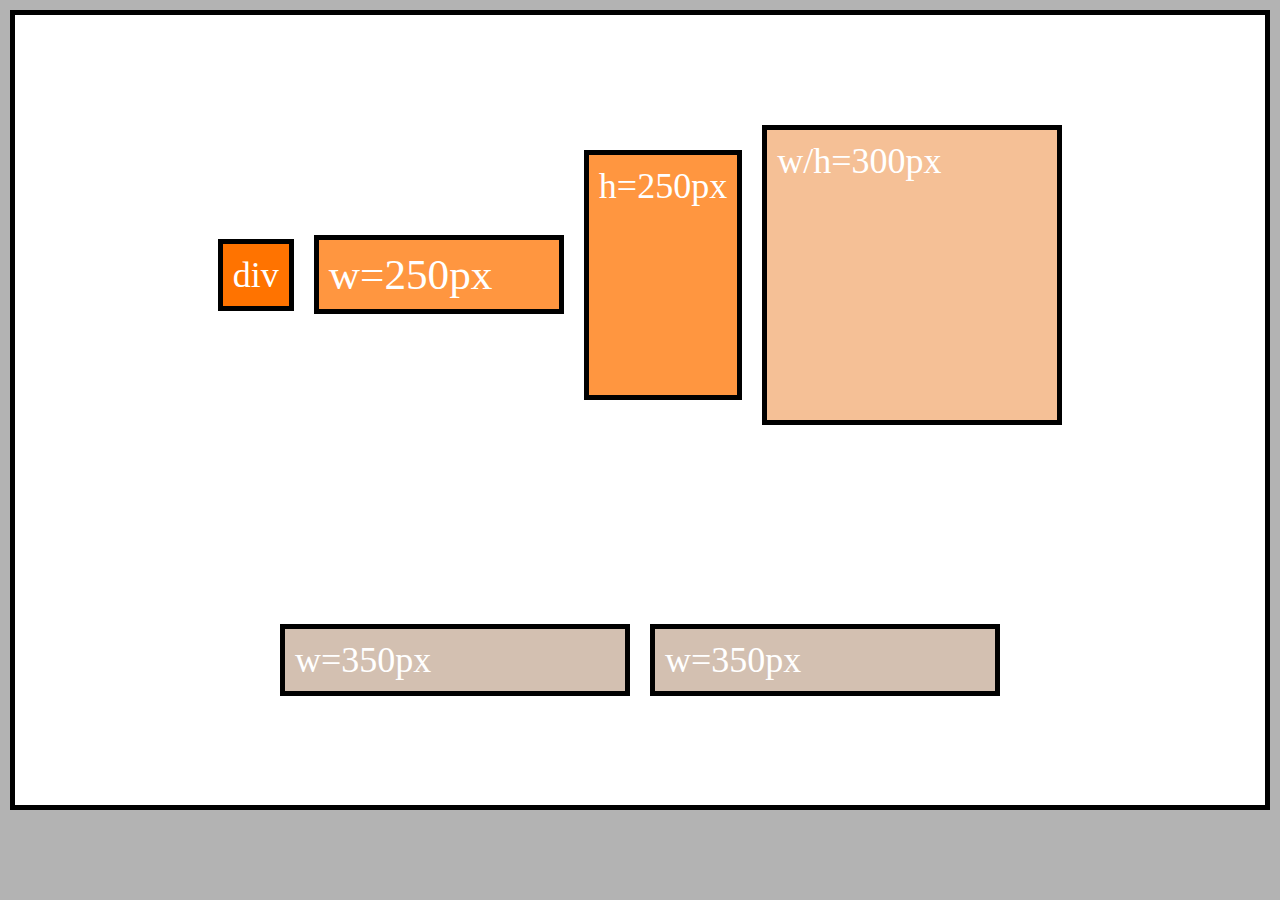
<file: Chuong13_flexbox/195/index.html>
<!DOCTYPE html>
<html lang="en">
    <head>
        <meta charset="UTF-8">
        <meta http-equiv="X-UA-Compatible" content="ie=edge">
        <link rel="stylesheet" href="main.css">
        <title>Flexbox</title>
    </head>
    <body>
        <div class="flex-container">
            <div class="item-1">div</div>
            <div class="item-2">w=250px</div>
            <div class="item-3">h=250px</div>
            <div class="item-4">w/h=300px</div>
            <div class="item-5">w=350px</div>
            <div class="item-6">w=350px</div>
        </div>
    </body>
</html>
</file>
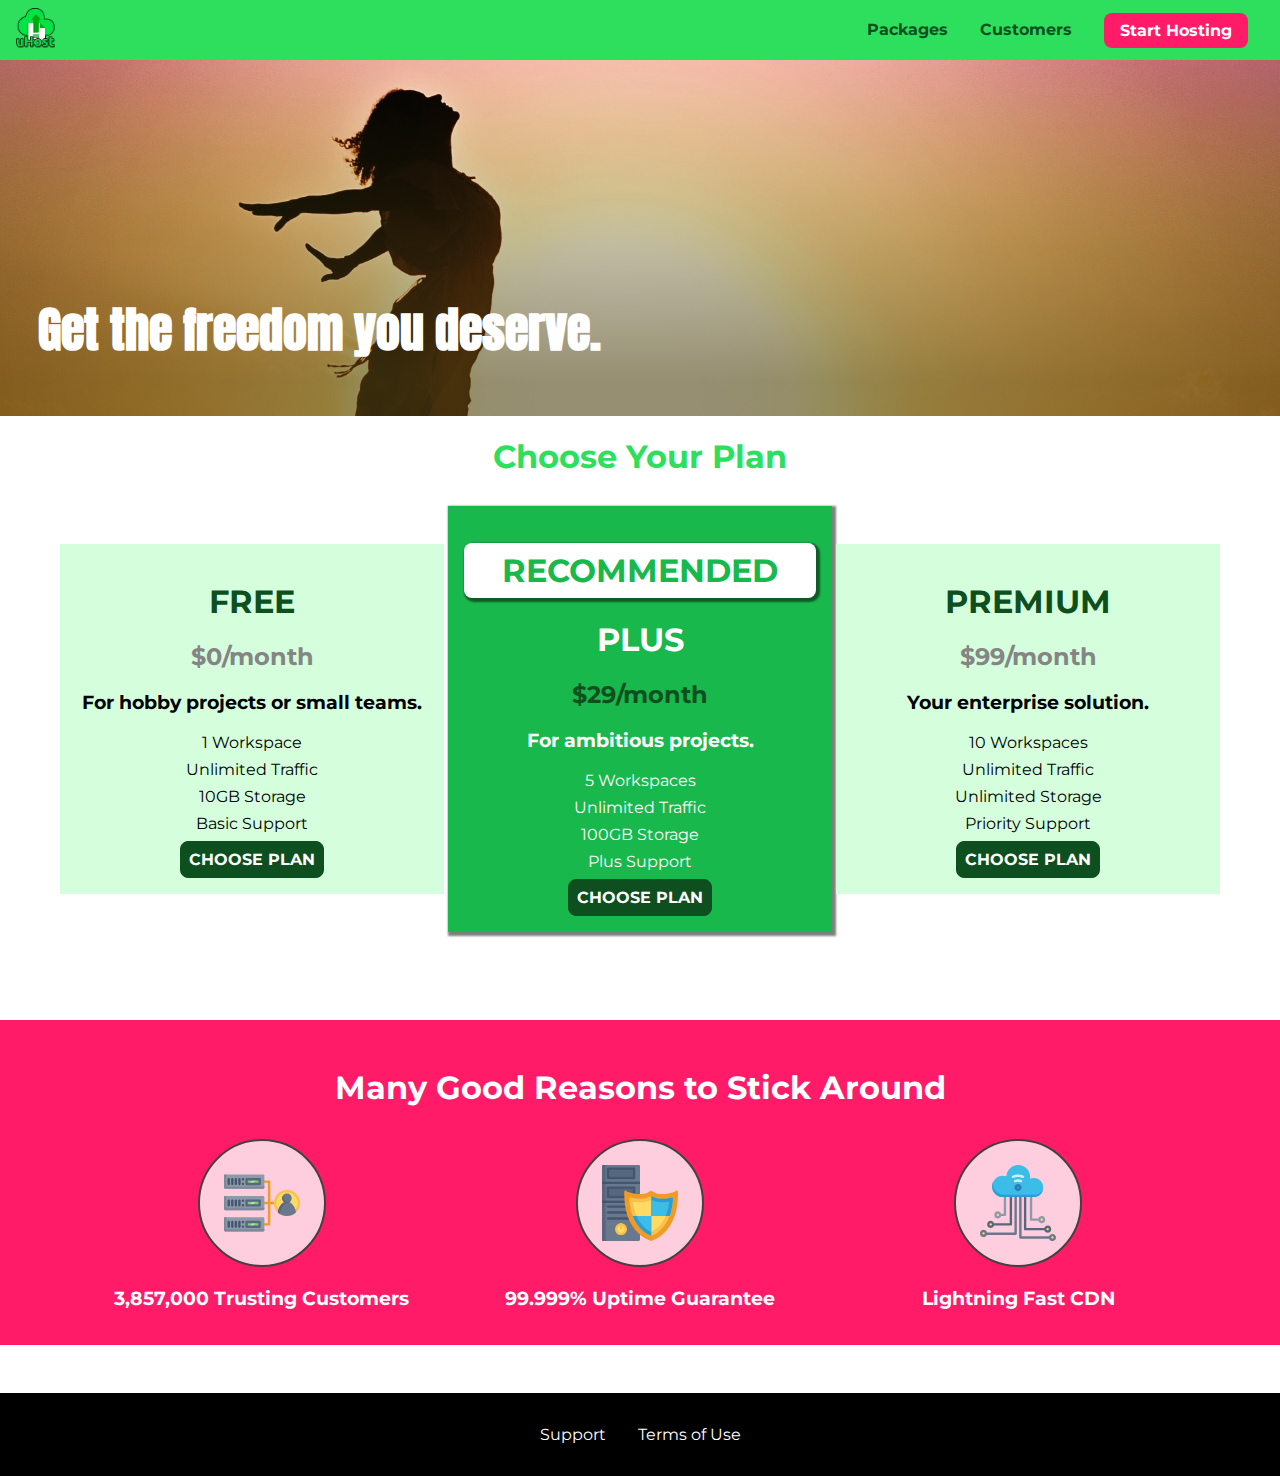
<file: Chuong13_flexbox/200/index.html>
<!DOCTYPE html>
<html lang="en">

<head>
    <meta charset="UTF-8">
    <meta http-equiv="X-UA-Compatible" content="ie=edge">
    <meta name="viewport" content="width=device-width, initial-scale=1.0">
    <title>uHost</title>
    <link rel="shortcut icon" href="favicon.png">
    <link rel="stylesheet" href="shared.css">
    <link rel="stylesheet" href="main.css">
</head>

<body>
    <div class="backdrop"></div>
    <div class="modal">
        <h1 class="modal__title">Do you want to continue?</h1>
        <div class="modal__actions">
            <a href="start-hosting/index.html" class="modal__action">Yes!</a>
            <button class="modal__action modal__action--negative" type="button">No!</button>
        </div>
    </div>
    <header class="main-header">
        <div>
            <button class="toggle-button">
                <span class="toggle-button__bar"></span>
                <span class="toggle-button__bar"></span>
                <span class="toggle-button__bar"></span>
            </button>
            <a href="index.html" class="main-header__brand">
                <img src="images/uhost-icon.png" alt="uHost - Your favorite hosting company">
            </a>
        </div>
        <nav class="main-nav">
            <ul class="main-nav__items">
                <li class="main-nav__item">
                    <a href="packages/index.html">Packages</a>
                </li>
                <li class="main-nav__item">
                    <a href="customers/index.html">Customers</a>
                </li>
                <li class="main-nav__item main-nav__item--cta">
                    <a href="start-hosting/index.html">Start Hosting</a>
                </li>
            </ul>
        </nav>
    </header>
    <nav class="mobile-nav">
        <ul class="mobile-nav__items">
            <li class="mobile-nav__item">
                <a href="packages/index.html">Packages</a>
            </li>
            <li class="mobile-nav__item">
                <a href="customers/index.html">Customers</a>
            </li>
            <li class="mobile-nav__item mobile-nav__item--cta">
                <a href="start-hosting/index.html">Start Hosting</a>
            </li>
        </ul>
    </nav>
    <main>
        <section id="product-overview">
            <h1>Get the freedom you deserve.</h1>
        </section>
        <section id="plans">
            <h1 class="section-title">Choose Your Plan</h1>
            <div class="plan__list">
                <article class="plan">
                    <h1 class="plan__title">FREE</h1>
                    <h2 class="plan__price">$0/month</h2>
                    <h3>For hobby projects or small teams.</h3>
                    <ul class="plan__features">
                        <li class="plan__feature">1 Workspace</li>
                        <li class="plan__feature">Unlimited Traffic</li>
                        <li class="plan__feature">10GB Storage</li>
                        <li class="plan__feature">Basic Support</li>
                    </ul>
                    <div>
                        <button class="button">CHOOSE PLAN</button>
                    </div>
                </article>
                <article class="plan plan--highlighted">
                    <h1 class="plan__annotation">RECOMMENDED</h1>
                    <h1 class="plan__title">PLUS</h1>
                    <h2 class="plan__price">$29/month</h2>
                    <h3>For ambitious projects.</h3>
                    <ul class="plan__features">
                        <li class="plan__feature">5 Workspaces</li>
                        <li class="plan__feature">Unlimited Traffic</li>
                        <li class="plan__feature">100GB Storage</li>
                        <li class="plan__feature">Plus Support</li>
                    </ul>
                    <div>
                        <button class="button">CHOOSE PLAN</button>
                    </div>
                </article>
                <article class="plan">
                    <h1 class="plan__title">PREMIUM</h1>
                    <h2 class="plan__price">$99/month</h2>
                    <h3>Your enterprise solution.</h3>
                    <ul class="plan__features">
                        <li class="plan__feature">10 Workspaces</li>
                        <li class="plan__feature">Unlimited Traffic</li>
                        <li class="plan__feature">Unlimited Storage</li>
                        <li class="plan__feature">Priority Support</li>
                    </ul>
                    <div>
                        <button class="button">CHOOSE PLAN</button>
                    </div>
                </article>
            </div>
        </section>
        <section id="key-features">
            <h1 class="section-title">Many Good Reasons to Stick Around</h1>
            <ul class="key-feature__list">
                <li class="key-feature">
                    <div class="key-feature__image">
                        <svg viewBox="0 0 512 512">
                            <path style="fill:#F09B24;" d="M344,248h-32V112c0-4.418-3.582-8-8-8h-40c-4.418,0-8,3.582-8,8s3.582,8,8,8h32v128h-32  c-4.418,0-8,3.582-8,8s3.582,8,8,8h32v128h-32c-4.418,0-8,3.582-8,8s3.582,8,8,8h40c4.418,0,8-3.582,8-8V264h32c4.418,0,8-3.582,8-8  S348.418,248,344,248z"
                            />
                            <path style="fill:#8E9AA9;" d="M264,64H8c-4.418,0-8,3.582-8,8v80c0,4.418,3.582,8,8,8h256c4.418,0,8-3.582,8-8V72  C272,67.582,268.418,64,264,64z"
                            />
                            <path style="fill:#7C899B;" d="M24,144c-4.418,0-8-3.582-8-8V64H8c-4.418,0-8,3.582-8,8v80c0,4.418,3.582,8,8,8h256  c4.418,0,8-3.582,8-8v-8H24z"
                            />
                            <rect x="152" y="96" style="fill:#B8E3A8;" width="88" height="32" />
                            <g>
                                <polygon style="fill:#7EC97D;" points="152,96 152,128 166,128 198,96  " />
                                <polygon style="fill:#7EC97D;" points="220,96 188,128 240,128 240,96  " />
                            </g>
                            <path style="fill:#56677E;" d="M240,136h-88c-4.418,0-8-3.582-8-8V96c0-4.418,3.582-8,8-8h88c4.418,0,8,3.582,8,8v32  C248,132.418,244.418,136,240,136z M160,120h72v-16h-72V120z"
                            />
                            <g>
                                <path style="fill:#435670;" d="M32,136c-4.418,0-8-3.582-8-8V96c0-4.418,3.582-8,8-8s8,3.582,8,8v32C40,132.418,36.418,136,32,136z   "
                                />
                                <path style="fill:#435670;" d="M56,136c-4.418,0-8-3.582-8-8V96c0-4.418,3.582-8,8-8s8,3.582,8,8v32C64,132.418,60.418,136,56,136z   "
                                />
                                <path style="fill:#435670;" d="M80,136c-4.418,0-8-3.582-8-8V96c0-4.418,3.582-8,8-8s8,3.582,8,8v32C88,132.418,84.418,136,80,136z   "
                                />
                                <path style="fill:#435670;" d="M104,136c-4.418,0-8-3.582-8-8V96c0-4.418,3.582-8,8-8s8,3.582,8,8v32   C112,132.418,108.418,136,104,136z"
                                />
                                <path style="fill:#435670;" d="M128,105c-4.418,0-8-3.582-8-8v-1c0-4.418,3.582-8,8-8s8,3.582,8,8v1   C136,101.418,132.418,105,128,105z"
                                />
                                <path style="fill:#435670;" d="M128,136c-4.418,0-8-3.582-8-8v-1c0-4.418,3.582-8,8-8s8,3.582,8,8v1   C136,132.418,132.418,136,128,136z"
                                />
                            </g>
                            <path style="fill:#8E9AA9;" d="M264,208H8c-4.418,0-8,3.582-8,8v80c0,4.418,3.582,8,8,8h256c4.418,0,8-3.582,8-8v-80  C272,211.582,268.418,208,264,208z"
                            />
                            <path style="fill:#7C899B;" d="M24,288c-4.418,0-8-3.582-8-8v-72H8c-4.418,0-8,3.582-8,8v80c0,4.418,3.582,8,8,8h256  c4.418,0,8-3.582,8-8v-8H24z"
                            />
                            <rect x="152" y="240" style="fill:#B8E3A8;" width="88" height="32" />
                            <g>
                                <polygon style="fill:#7EC97D;" points="152,240 152,272 166,272 198,240  " />
                                <polygon style="fill:#7EC97D;" points="220,240 188,272 240,272 240,240  " />
                            </g>
                            <path style="fill:#56677E;" d="M240,280h-88c-4.418,0-8-3.582-8-8v-32c0-4.418,3.582-8,8-8h88c4.418,0,8,3.582,8,8v32  C248,276.418,244.418,280,240,280z M160,264h72v-16h-72V264z"
                            />
                            <g>
                                <path style="fill:#435670;" d="M32,280c-4.418,0-8-3.582-8-8v-32c0-4.418,3.582-8,8-8s8,3.582,8,8v32C40,276.418,36.418,280,32,280   z"
                                />
                                <path style="fill:#435670;" d="M56,280c-4.418,0-8-3.582-8-8v-32c0-4.418,3.582-8,8-8s8,3.582,8,8v32C64,276.418,60.418,280,56,280   z"
                                />
                                <path style="fill:#435670;" d="M80,280c-4.418,0-8-3.582-8-8v-32c0-4.418,3.582-8,8-8s8,3.582,8,8v32C88,276.418,84.418,280,80,280   z"
                                />
                                <path style="fill:#435670;" d="M104,280c-4.418,0-8-3.582-8-8v-32c0-4.418,3.582-8,8-8s8,3.582,8,8v32   C112,276.418,108.418,280,104,280z"
                                />
                                <path style="fill:#435670;" d="M128,249c-4.418,0-8-3.582-8-8v-1c0-4.418,3.582-8,8-8s8,3.582,8,8v1   C136,245.418,132.418,249,128,249z"
                                />
                                <path style="fill:#435670;" d="M128,280c-4.418,0-8-3.582-8-8v-1c0-4.418,3.582-8,8-8s8,3.582,8,8v1   C136,276.418,132.418,280,128,280z"
                                />
                            </g>
                            <path style="fill:#8E9AA9;" d="M264,352H8c-4.418,0-8,3.582-8,8v80c0,4.418,3.582,8,8,8h256c4.418,0,8-3.582,8-8v-80  C272,355.582,268.418,352,264,352z"
                            />
                            <path style="fill:#7C899B;" d="M24,432c-4.418,0-8-3.582-8-8v-72H8c-4.418,0-8,3.582-8,8v80c0,4.418,3.582,8,8,8h256  c4.418,0,8-3.582,8-8v-8H24z"
                            />
                            <rect x="152" y="384" style="fill:#B8E3A8;" width="88" height="32" />
                            <g>
                                <polygon style="fill:#7EC97D;" points="152,384 152,416 166,416 198,384  " />
                                <polygon style="fill:#7EC97D;" points="220,384 188,416 240,416 240,384  " />
                            </g>
                            <path style="fill:#56677E;" d="M240,424h-88c-4.418,0-8-3.582-8-8v-32c0-4.418,3.582-8,8-8h88c4.418,0,8,3.582,8,8v32  C248,420.418,244.418,424,240,424z M160,408h72v-16h-72V408z"
                            />
                            <g>
                                <path style="fill:#435670;" d="M32,424c-4.418,0-8-3.582-8-8v-32c0-4.418,3.582-8,8-8s8,3.582,8,8v32C40,420.418,36.418,424,32,424   z"
                                />
                                <path style="fill:#435670;" d="M56,424c-4.418,0-8-3.582-8-8v-32c0-4.418,3.582-8,8-8s8,3.582,8,8v32C64,420.418,60.418,424,56,424   z"
                                />
                                <path style="fill:#435670;" d="M80,424c-4.418,0-8-3.582-8-8v-32c0-4.418,3.582-8,8-8s8,3.582,8,8v32C88,420.418,84.418,424,80,424   z"
                                />
                                <path style="fill:#435670;" d="M104,424c-4.418,0-8-3.582-8-8v-32c0-4.418,3.582-8,8-8s8,3.582,8,8v32   C112,420.418,108.418,424,104,424z"
                                />
                                <path style="fill:#435670;" d="M128,393c-4.418,0-8-3.582-8-8v-1c0-4.418,3.582-8,8-8s8,3.582,8,8v1   C136,389.418,132.418,393,128,393z"
                                />
                                <path style="fill:#435670;" d="M128,424c-4.418,0-8-3.582-8-8v-1c0-4.418,3.582-8,8-8s8,3.582,8,8v1   C136,420.418,132.418,424,128,424z"
                                />
                            </g>
                            <path style="fill:#F7C14D;" d="M424,168c-48.523,0-88,39.477-88,88s39.477,88,88,88s88-39.477,88-88S472.523,168,424,168z" />
                            <path style="fill:#FFDB66;" d="M424,184c-39.701,0-72,32.299-72,72s32.299,72,72,72s72-32.299,72-72S463.701,184,424,184z" />
                            <path style="fill:#69788D;" d="M484.893,314.16C476.393,274.588,451.922,248,424,248s-52.393,26.588-60.893,66.16  c-0.605,2.82,0.354,5.749,2.511,7.664C381.731,336.124,402.465,344,424,344s42.269-7.876,58.381-22.176  C484.539,319.909,485.498,316.98,484.893,314.16z"
                            />
                            <path style="fill:#56677E;" d="M434.053,249.171C430.768,248.403,427.411,248,424,248c-27.922,0-52.393,26.588-60.893,66.16  c-0.605,2.82,0.354,5.749,2.511,7.664c3.383,3.002,6.979,5.703,10.734,8.125C384.904,286.243,407.373,255.378,434.053,249.171z"
                            />
                            <path style="fill:#69788D;" d="M424,192c-17.645,0-32,14.355-32,32s14.355,32,32,32s32-14.355,32-32S441.645,192,424,192z" />
                            <path style="fill:#56677E;" d="M432,248c-17.645,0-32-14.355-32-32c0-6.783,2.128-13.076,5.742-18.258  C397.444,203.53,392,213.138,392,224c0,17.645,14.355,32,32,32c10.862,0,20.471-5.444,26.258-13.742  C445.076,245.872,438.783,248,432,248z"
                            />

                        </svg>
                    </div>
                    <p class="key-feature__description">3,857,000 Trusting Customers</p>
                </li>
                <li class="key-feature">
                    <div class="key-feature__image">
                        <svg viewBox="0 0 512 512">
                            <path style="fill:#69788D;" d="M248,0H8C3.582,0,0,3.582,0,8v496c0,4.418,3.582,8,8,8h240c4.418,0,8-3.582,8-8V8  C256,3.582,252.418,0,248,0z"
                            />
                            <path style="fill:#56677E;" d="M24,504V8c0-4.418,3.582-8,8-8H8C3.582,0,0,3.582,0,8v496c0,4.418,3.582,8,8,8h24  C27.582,512,24,508.418,24,504z"
                            />
                            <g>
                                <rect x="0" y="112" style="fill:#435670;" width="256" height="16" />
                                <rect x="0" y="240" style="fill:#435670;" width="256" height="16" />
                            </g>
                            <path style="fill:#F7C14D;" d="M128,392c-22.056,0-40,17.944-40,40s17.944,40,40,40s40-17.944,40-40S150.056,392,128,392z" />
                            <path style="fill:#FFDB66;" d="M128,408c-13.233,0-24,10.767-24,24s10.767,24,24,24s24-10.767,24-24S141.233,408,128,408z" />
                            <path style="fill:#F7C14D;" d="M128,392c-2.739,0-5.414,0.278-8,0.805V424c0,4.418,3.582,8,8,8c4.418,0,8-3.582,8-8v-31.195  C133.414,392.278,130.739,392,128,392z"
                            />
                            <g>
                                <path style="fill:#435670;" d="M216,288H40c-4.418,0-8-3.582-8-8s3.582-8,8-8h176c4.418,0,8,3.582,8,8S220.418,288,216,288z"
                                />
                                <path style="fill:#435670;" d="M216,328H40c-4.418,0-8-3.582-8-8s3.582-8,8-8h176c4.418,0,8,3.582,8,8S220.418,328,216,328z"
                                />
                                <path style="fill:#435670;" d="M216,368H40c-4.418,0-8-3.582-8-8s3.582-8,8-8h176c4.418,0,8,3.582,8,8S220.418,368,216,368z"
                                />
                                <path style="fill:#435670;" d="M216,16H40c-4.418,0-8,3.582-8,8v64c0,4.418,3.582,8,8,8h176c4.418,0,8-3.582,8-8V24   C224,19.582,220.418,16,216,16z"
                                />
                            </g>
                            <rect x="48" y="32" style="fill:#56677E;" width="160" height="48" />
                            <path style="fill:#435670;" d="M216,144H40c-4.418,0-8,3.582-8,8v64c0,4.418,3.582,8,8,8h176c4.418,0,8-3.582,8-8v-64  C224,147.582,220.418,144,216,144z"
                            />
                            <rect x="48" y="160" style="fill:#56677E;" width="160" height="48" />
                            <path style="fill:#F09B24;" d="M511.747,180.237c-0.194-6.537-8.107-10.107-13.135-5.894c-5.6,4.693-42.904,21.282-98.514,21.282  c-33.45,0-64.625-20.999-64.929-21.206c-2.9-1.991-6.764-1.85-9.512,0.346c-2.677,2.135-27.201,20.86-63.793,20.86  c-55.607,0-92.914-16.589-98.515-21.282c-5.028-4.211-12.941-0.645-13.135,5.894c-1.634,54.834,4.655,105.941,18.693,151.903  c12.096,39.604,29.759,74.047,52.497,102.373c27.538,34.304,62.743,59.882,104.66,76.045c3.069,1.918,6.757,1.921,9.83,0  c41.917-16.163,77.122-41.741,104.66-76.045c22.738-28.326,40.401-62.77,52.497-102.373  C507.092,286.179,513.381,235.071,511.747,180.237z"
                            />
                            <path style="fill:#F7C14D;" d="M476.21,221.226c-1.953-1.631-4.568-2.235-7.036-1.628c-21.686,5.327-44.926,8.028-69.075,8.028  c-25.926,0-49.633-8.975-64.955-16.504c-2.307-1.134-5.016-1.091-7.284,0.116c-14.059,7.477-36.919,16.388-65.994,16.388  c-24.153,0-47.394-2.701-69.075-8.028c-5.155-1.268-10.221,2.966-9.894,8.261c2.077,33.693,7.668,65.635,16.616,94.935  c22.774,74.565,66.139,126.334,128.888,153.868c2.032,0.891,4.397,0.891,6.43,0c61.777-27.107,104.716-78.876,127.62-153.868  c8.948-29.3,14.539-61.241,16.616-94.935C479.224,225.319,478.163,222.856,476.21,221.226z"
                            />
                            <path style="fill:#FFDB66;" d="M331.609,451.727c-52.604-25.289-89.304-70.987-109.144-135.944  c-6.532-21.39-11.162-44.336-13.82-68.447c17.133,2.852,34.952,4.291,53.22,4.291c29.394,0,53.376-7.793,69.978-15.561  c17.44,7.736,41.656,15.561,68.256,15.561c18.267,0,36.085-1.439,53.219-4.291c-2.659,24.112-7.288,47.06-13.82,68.448  C419.545,381.108,383.27,426.805,331.609,451.727z"
                            />
                            <g>
                                <path style="fill:#2C9DD4;" d="M479.066,227.858c0.157-2.539-0.903-5.002-2.856-6.633s-4.568-2.235-7.036-1.628   c-21.686,5.327-44.926,8.028-69.075,8.028c-25.926,0-49.633-8.975-64.955-16.504c-1.057-0.52-2.2-0.78-3.345-0.806l-0.072,133.351   h123.601c2.556-6.746,4.933-13.702,7.123-20.874C471.398,293.493,476.989,261.552,479.066,227.858z"
                                />
                                <path style="fill:#2C9DD4;" d="M206.658,343.667c24.153,63.42,65.028,108.108,121.743,132.995c1.031,0.452,2.147,0.673,3.263,0.666   l0.063-133.661H206.658z"
                                />
                            </g>
                            <g>
                                <path style="fill:#3CBDE8;" d="M439.497,315.783c6.532-21.389,11.161-44.336,13.82-68.448c-17.134,2.852-34.952,4.291-53.219,4.291   c-26.6,0-50.815-7.824-68.256-15.561l-0.116,107.601h97.758C433.179,334.807,436.524,325.518,439.497,315.783z"
                                />
                                <path style="fill:#3CBDE8;" d="M232.523,343.667c21.144,50.298,54.363,86.56,99.087,108.06l0.117-108.06H232.523z" />
                            </g>
                        </svg>
                    </div>
                    <p class="key-feature__description">99.999% Uptime Guarantee</p>
                </li>
                <li class="key-feature">
                    <div class="key-feature__image">
                        <svg viewBox="0 0 512 512">
                            <path style="fill:#8E9AA9;" d="M168,200c-4.418,0-8,3.582-8,8v120h-17.376c-3.302-9.311-12.194-16-22.624-16  c-13.234,0-24,10.767-24,24s10.766,24,24,24c10.429,0,19.321-6.689,22.624-16H168c4.418,0,8-3.582,8-8V208  C176,203.582,172.418,200,168,200z"
                            />
                            <path style="fill:#FFDB66;" d="M120,328c-4.411,0-8,3.589-8,8s3.589,8,8,8s8-3.589,8-8S124.411,328,120,328z" />
                            <path style="fill:#56677E;" d="M208,200c-4.418,0-8,3.582-8,8v184H94.624C91.322,382.689,82.43,376,72,376  c-13.234,0-24,10.767-24,24s10.766,24,24,24c10.429,0,19.321-6.689,22.624-16H208c4.418,0,8-3.582,8-8V208  C216,203.582,212.418,200,208,200z"
                            />
                            <path style="fill:#FFDB66;" d="M72,392c-4.411,0-8,3.589-8,8s3.589,8,8,8s8-3.589,8-8S76.411,392,72,392z" />
                            <path style="fill:#69788D;" d="M240,208c-4.418,0-8,3.582-8,8v239H47.24c-2.671-10.34-12.078-18-23.24-18c-13.234,0-24,10.767-24,24  s10.766,24,24,24c9.666,0,18.009-5.747,21.809-14H240c4.418,0,8-3.582,8-8V216C248,211.582,244.418,208,240,208z"
                            />
                            <path style="fill:#FFDB66;" d="M24,453c-4.411,0-8,3.589-8,8s3.589,8,8,8s8-3.589,8-8S28.411,453,24,453z" />
                            <path style="fill:#69788D;" d="M488,464c-10.429,0-19.321,6.689-22.624,16H280V208c0-4.418-3.582-8-8-8s-8,3.582-8,8v280  c0,4.418,3.582,8,8,8h193.376c3.302,9.311,12.194,16,22.624,16c13.234,0,24-10.767,24-24S501.234,464,488,464z"
                            />
                            <path style="fill:#FFDB66;" d="M488,480c-4.411,0-8,3.589-8,8s3.589,8,8,8s8-3.589,8-8S492.411,480,488,480z" />
                            <path style="fill:#56677E;" d="M456,408c-10.429,0-19.321,6.689-22.624,16H312V208c0-4.418-3.582-8-8-8s-8,3.582-8,8v224  c0,4.418,3.582,8,8,8h129.376c3.302,9.311,12.194,16,22.624,16c13.234,0,24-10.767,24-24S469.234,408,456,408z"
                            />
                            <path style="fill:#FFDB66;" d="M456,424c-4.411,0-8,3.589-8,8s3.589,8,8,8s8-3.589,8-8S460.411,424,456,424z" />
                            <path style="fill:#8E9AA9;" d="M416,344c-10.429,0-19.321,6.689-22.624,16H352V208c0-4.418-3.582-8-8-8s-8,3.582-8,8v160  c0,4.418,3.582,8,8,8h49.376c3.302,9.311,12.194,16,22.624,16c13.234,0,24-10.767,24-24S429.234,344,416,344z"
                            />
                            <path style="fill:#FFDB66;" d="M416,360c-4.411,0-8,3.589-8,8s3.589,8,8,8s8-3.589,8-8S420.411,360,416,360z" />
                            <path style="fill:#3CBDE8;" d="M362,88c-8.741,0-17.231,1.751-25.06,5.085C337.646,88.797,338,84.43,338,80  c0-44.112-35.888-80-80-80c-42.823,0-77.895,33.816-79.909,76.149C170.393,73.415,162.244,72,154,72c-39.701,0-72,32.299-72,72  s32.299,72,72,72h208c35.29,0,64-28.71,64-64S397.29,88,362,88z"
                            />
                            <path style="fill:#2C9DD4;" d="M368,200H160c-39.701,0-72-32.299-72-72c0-5.863,0.721-11.559,2.05-17.019  C84.918,120.88,82,132.102,82,144c0,39.701,32.299,72,72,72h208c30.389,0,55.88-21.296,62.379-49.743  C413.565,186.327,392.352,200,368,200z"
                            />
                            <path style="fill:#2A7DB5;" d="M256,128c-13.234,0-24,10.767-24,24s10.766,24,24,24c13.233,0,24-10.767,24-24S269.233,128,256,128z"
                            />
                            <path style="fill:#2C9DD4;" d="M256,144c-4.411,0-8,3.589-8,8s3.589,8,8,8c4.411,0,8-3.589,8-8S260.411,144,256,144z" />
                            <g>
                                <path style="fill:#C5F1FA;" d="M221.755,87.695c-2.994,0-5.864-1.688-7.233-4.572c-1.894-3.991-0.194-8.763,3.798-10.657   C230.157,66.849,242.834,64,256,64c13.166,0,25.844,2.849,37.68,8.466c3.992,1.895,5.692,6.666,3.798,10.657   s-6.666,5.692-10.657,3.798C277.144,82.328,266.774,80,256,80c-10.774,0-21.144,2.328-30.821,6.921   C224.072,87.446,222.904,87.695,221.755,87.695z"
                                />
                                <path style="fill:#C5F1FA;" d="M276.545,116.618c-1.148,0-2.316-0.249-3.424-0.774C267.745,113.293,261.985,112,256,112   c-5.985,0-11.745,1.293-17.121,3.844c-3.991,1.895-8.763,0.192-10.657-3.798c-1.894-3.992-0.193-8.764,3.798-10.657   C239.557,97.813,247.625,96,256,96c8.376,0,16.444,1.813,23.98,5.389c3.991,1.894,5.692,6.665,3.798,10.657   C282.41,114.93,279.539,116.618,276.545,116.618z"
                                />
                            </g>

                        </svg>
                    </div>
                    <p class="key-feature__description">Lightning Fast CDN</p>
                </li>
            </ul>
        </section>
    </main>
    <footer class="main-footer">
        <nav>
            <ul class="main-footer__links">
                <li class="main-footer__link">
                    <a href="#">Support</a>
                </li>
                <li class="main-footer__link">
                    <a href="#">Terms of Use</a>
                </li>
            </ul>
        </nav>
    </footer>
    <script src="shared.js"></script>
</body>

</html>
</file>
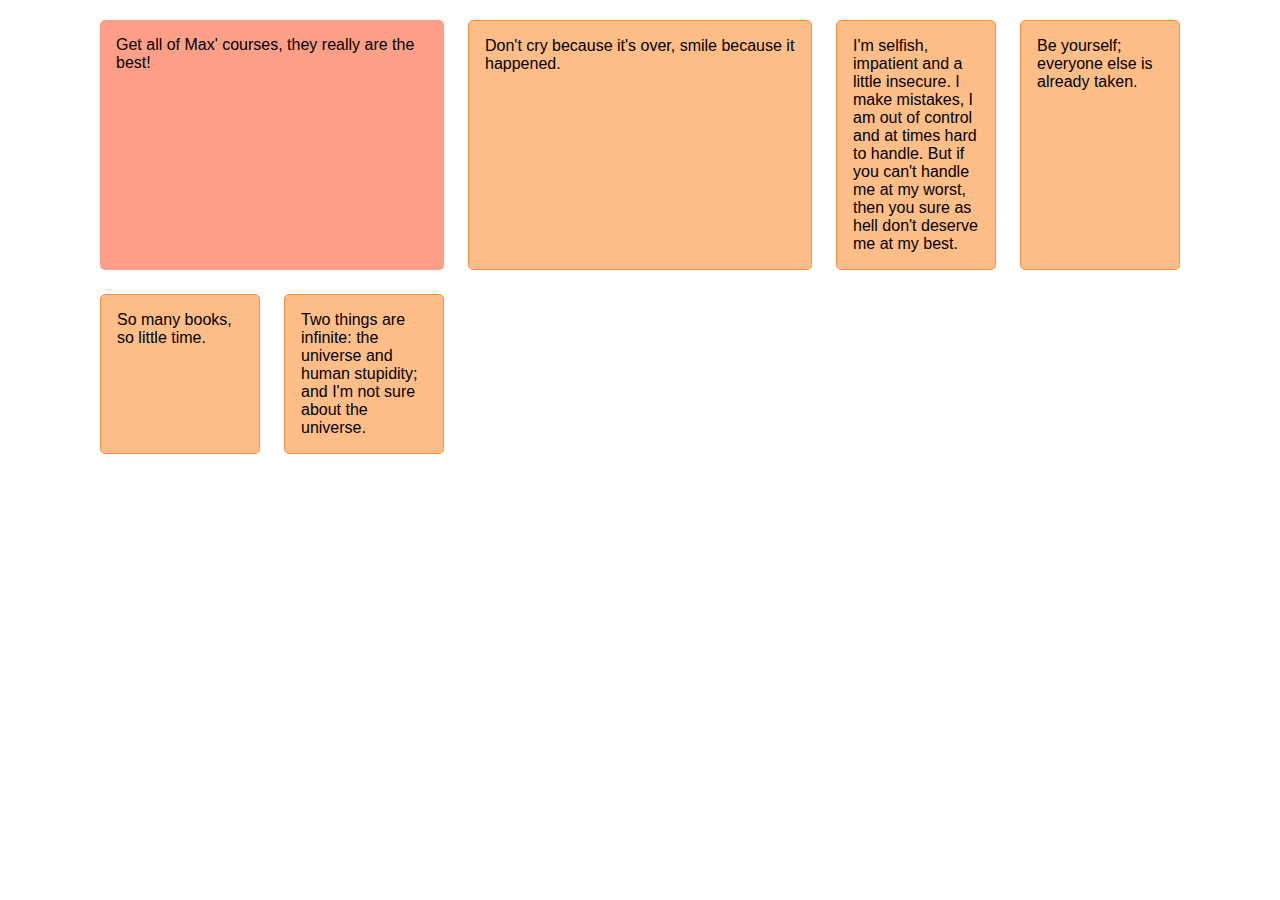
<file: Chuong14_CSS_GRID/231/index.html>
<!DOCTYPE html>
<html lang="en">
<head>
    <meta charset="UTF-8">
    <meta name="viewport" content="width=device-width, initial-scale=1.0">
    <meta http-equiv="X-UA-Compatible" content="ie=edge">
    <title>CSS Course</title>
    <link rel="stylesheet" href="main.css">
</head>
<body>
    <div class="container">
        <div class="quote quote--featured">Get all of Max' courses, they really are the best!</div>
        <div class="quote">Don't cry because it's over, smile because it happened.</div>
        <div class="quote">I'm selfish, impatient and a little insecure. I make mistakes, I am out of control and at times hard to handle. But if you can't handle me at my worst, then you sure as hell don't deserve me at my best.</div>
        <div class="quote">Be yourself; everyone else is already taken.</div>
        <div class="quote">So many books, so little time.</div>
        <div class="quote">Two things are infinite: the universe and human stupidity; and I'm not sure about the universe.</div>
    </div>
</body>
</html>
</file>
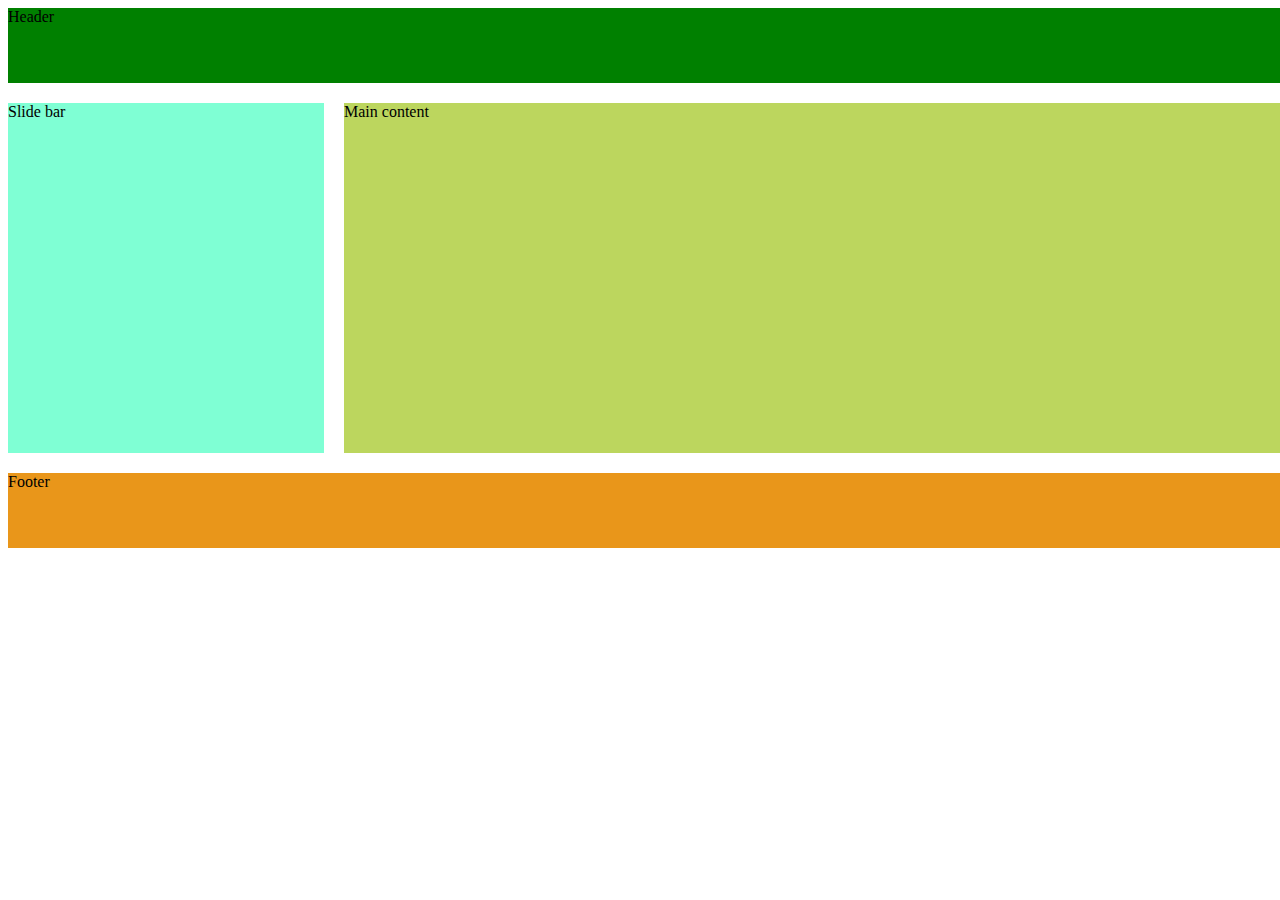
<file: Chuong14_CSS_GRID/grid-05-assignment-1-start/index.html>
<!DOCTYPE html>
<html lang="en">
<head>
    <meta charset="UTF-8">
    <meta name="viewport" content="width=device-width, initial-scale=1.0">
    <meta http-equiv="X-UA-Compatible" content="ie=edge">
    <title>CSS Course</title>
    <link rel="stylesheet" href="main.css">
</head>
<body>
    <main>
        <div class="header">Header</div>
        <div class="slide-bar">Slide bar</div>
        <div class="main-content">Main content</div>
        <div class="footer">Footer</div>
    </main>
</body>
</html>
</file>
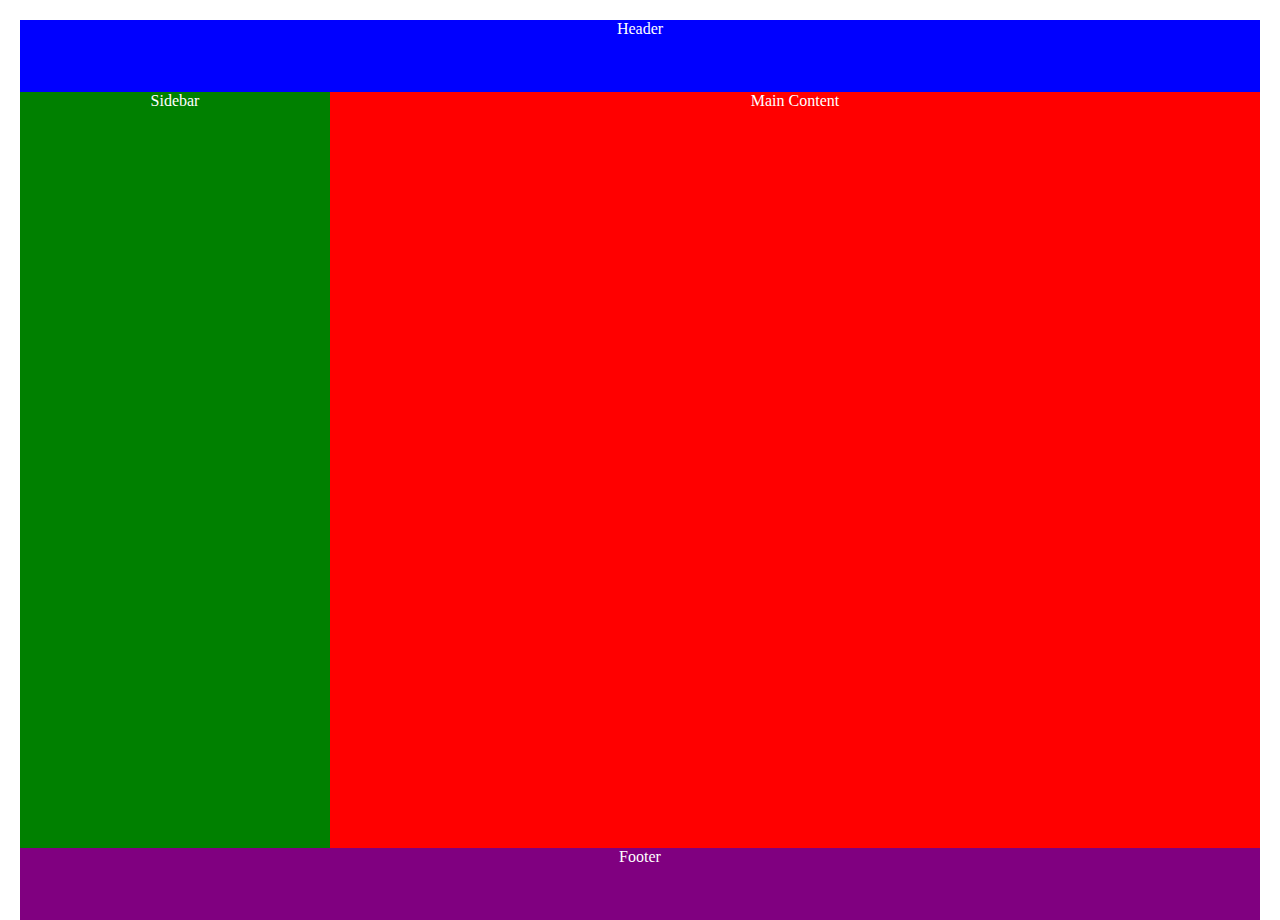
<file: Chuong14_CSS_GRID/Practice2/index.html>
<!DOCTYPE html>
<html lang="en">
<head>
    <meta charset="UTF-8">
    <meta name="viewport" content="width=device-width, initial-scale=1.0">
    <meta http-equiv="X-UA-Compatible" content="ie=edge">
    <title>CSS Course</title>
    <link rel="stylesheet" href="main.css">
</head>
<body>
    <header>Header</header>
    <main>Main Content</main>
    <slide>Sidebar</slide>
    <footer>Footer</footer>
</body>
</html>
</file>
<file: Chuong3/main.css>
/* .box {
    padding: 10px;
    border: 3px solid red;
    margin: 20px;
} */

.box {
    padding-top: 5px;
    padding-right: 10px;
    padding-bottom: 15px;
    padding-left: 20px;

    padding: 5px 10px 15px 20px;

    border-top: 3px solid red;
    border-right: 3px solid red;
    border-bottom: 3px solid red;
    border-left: 3px solid red;
    border-top-style: solid;
    border-top-width: 3px;
    border-top-color: red;

    border-style: solid;
    border-width: 3px;
    border-color: red;

    margin-top: 10px;
    margin-right: 20px;
    margin-bottom: 30px;
    margin-left: 40px;

    margin: 10px 20px 30px 40px;

    box-sizing: border-box;
    height: 300px;
    width: 48%;
    display: inline-block;
    margin: 0;
}

html,
body {
    height: 100%;
}

/* #first-box {
    height: 100%;
    box-sizing: border-box;
    height: 300px;
    width: 50%;
} */

#first-box {
    display: none;
    /* visibility: hidden; */
}

div:last-of-type:hover {
    border-color: green;
}
</file>
<file: chuong7/shared.css>
* {
    box-sizing: border-box;
}

body {
    font-family: 'Montserrat', sans-serif;
    margin: 0;
}

.main-header {
    width: 100%;
    position: fixed;
    top: 0;
    left: 0;
    background: #2ddf5c;
    padding: 8px 16px;
    z-index: 1;
}

.main-header > div {
    display: inline-block;
    vertical-align: middle;
}

.main-header__brand {
    color: #0e4f1f;
    text-decoration: none;
    font-weight: bold;
    font-size: 22px;
    height: 22px;
    display: inline-block;
}

.main-header__brand img{
    height: 100%;
}

.main-nav {
    display: inline-block;
    text-align: right;
    width: calc(100% - 74px);
    vertical-align: middle;
}

.main-nav__items {
    margin: 0;
    padding: 0;
    list-style: none;
}

.main-nav__item {
    display: inline-block;
    margin: 0 16px;
}

.main-nav__item a {
    text-decoration: none;
    color: #0e4f1f;
    font-weight: bold;
    padding: 3px 0;
}

.main-nav__item a:hover,
.main-nav__item a:active {
    color: white;
    border-bottom: 5px solid white;
}

.main-nav__item--cta a {
    color: white;
    background: #ff1b68;
    padding: 8px 16px;
    border-radius: 8px;
}

.main-nav__item--cta a:hover,
.main-nav__item--cta a:active {
    color: #ff1b68;
    background: white;
    border: none;
}

.main-footer {
    background: black;
    padding: 32px;
    margin-top: 48px;
}

.main-footer__links {
    list-style: none;
    margin: 0;
    padding: 0;
    text-align: center;
}

.main-footer__link {
    display: inline-block;
    margin: 0 16px;
}

.main-footer__link a {
    color: white;
    text-decoration: none;
}

.main-footer__link a:hover,
.main-footer__link a:active {
    color: #ccc;
}

.button {
    background: #0e4f1f;
    color: white;
    font: inherit;
    border: 1.5px solid #0e4f1f;
    padding: 8px;
    border-radius: 8px;
    font-weight: bold;
    cursor: pointer;
}

.button:hover,
.button:active {
    background: white;
    color: #0e4f1f;
}

.button:focus {
    outline: none;
}
</file>
<file: chuong7/main.css>
#product-overview {
    background: url("freedom.jpg");
    background-size: cover;
    background-position: 30px;
    width: 100%;
    height: 528px;
    padding: 10px;
    margin-top: 43px;
    position: relative;
}

.section-title {
    color: #2ddf5c;
    text-align: center;
}

#product-overview h1 {
    color: white;
    font-family: 'Anton', sans-serif;
    position: absolute;
    bottom: 5%;
    left: 3%;
}

.plan__list {
    width: 80%;
    margin: auto;
    text-align: center;
}

.plan {
    background: #d5ffdc;
    text-align: center;
    padding: 16px;
    margin: 8px;
    display: inline-block;
    width: 30%;
    vertical-align: middle;
}

.plan--highlighted {
    background: #19b84c;
    color: white;
    box-shadow: 2px 2px 2px 2px rgba(0, 0, 0, 0.5);
}

.plan__annotation {
    background: white;
    color: #19b84c;
    padding: 8px;
    box-shadow: 2px 2px 2px 2px rgba(0, 0, 0, 0.5);
    border-radius: 8px;
}

.plan__title {
    color: #0e4f1f;
}

.plan__price {
    color: #858585;
}

.plan--highlighted .plan__title {
    color: white;
}

.plan--highlighted .plan__price {
    color: #0e4f1f;
}

.plan__features {
    list-style: none;
    margin: 0;
    padding: 0;
}

.plan__feature {
    margin: 8px 0;
}

#key-features {
    background: #ff1b68;
    margin-top: 80px;
    padding: 16px;
}

#key-features .section-title {
    color: white;
    margin: 32px;
}

.key-feature__list {
    list-style: none;
    margin: 0;
    padding: 0;
    text-align: center;
}

.key-feature {
    display: inline-block;
    width: 30%;
    vertical-align: top;
}

.key-feature__image {
    background: #ffcede;
    width: 128px;
    height: 128px;
    border: 2px solid #424242;
    border-radius: 50%;
    margin: auto;
}

.key-feature__description {
    text-align: center;
    font-weight: bold;
    color: white;
    font-size: 20px;
}

/* h1 {
    font-family: sans-serif;
} */
</file>
<file: Applications/tintucad/main.css>
.header{
    background-color: aqua;
    grid-column-start: 1;
    grid-column-end: -1;
}
.menu{
    background-color: rgb(0, 255, 34);
    grid-column: span 2;
}
.main{
    background-color: chocolate;
    grid-column: span 2;
    display: grid;
    grid-template-rows:5% 30% 10% auto; 
    grid-template-columns:50% 30% 20%;
}
.bainoibat{
    background-color: rgb(88, 72, 61);
    grid-row: span 2;
    display: grid;
    grid-template-rows:70% auto; 
    grid-template-columns:repeat(3,auto);
}
.bainoibat_dautien{
    grid-column: span 3;
}
.baixemnhieu{
    background-color: rgb(170, 98, 50);
}
.baixemnhieu{
    background-color: rgb(170, 98, 50);
}
.signup{
    background-color: rgb(160, 170, 25);
    grid-row: span 3;
}
.space{
    background-color: rgb(73, 78, 5);
    grid-column: span 2;
}
.categories{
    background-color: rgb(5, 78, 17);
    grid-column: span 2;
    display: grid;
    grid-template-rows:repeat(3,auto); 
    grid-template-columns:repeat(2,auto);
}
.categories-detail{
    background-color: rgb(16, 5, 78);
    display: grid;
    grid-template-rows:10% 10% auto 30%; 
}
.categories-detail__name{
    background-color: rgb(163, 218, 172);
}
.categories-detail__num-of-view{
    background-color: rgb(46, 212, 73);
}
.categories-detail__news{
    background-color: rgb(6, 24, 9);
}
.categories-detail__relate-news{
    background-color: rgb(10, 138, 32);
}
.footer{
    background-color: rgb(96, 54, 168);
    grid-column: span 2;
}
</file>
<file: Applications/tintucad/share.css>
html{
    height: 100%;
}
body{
    height:100%;
}
.container{
    display: grid;
    height: 100%;
    grid-template-rows:100px 50px auto 100px; 
    grid-template-columns:auto 200px; 
    grid-row-gap: 0.5rem;
    grid-column-gap: 0.5rem;
}
.header{
    background-color: aqua;
    grid-column-start: 1;
    grid-column-end: -1;
}
.menu{
    background-color: rgb(0, 255, 34);
    grid-column: span 2;
}
.advertisement{
    background-color: aqua;
}
.signup{
    background-color: rgb(255, 81, 0);
}
.footer{
    background-color: rgb(96, 54, 168);
    grid-column: span 2;
}
</file>
<file: Chuong1/excercise/main.css>
body{
    font-family: 'Open Sans Condensed', sans-serif;
font-family: 'Lato', sans-serif;
font-family: 'Cutive Mono', monospace;
font-family: 'Nanum Gothic', sans-serif;
}

h1{
    font-family: 'Open Sans Condensed', sans-serif;
    font-family: 'Lato', sans-serif;
    color: blue;
}
code{
    font-family: 'Open Sans Condensed', sans-serif;
    font-family: 'Lato', sans-serif;    
    font-family: 'Cutive Mono', monospace;
    color: red;
}
li{
    font-family: inherit;
}
li#thefirst{
    background-color: aqua;
}
ol li{
    background-color: yellowgreen;
}
.changecolor code{
    color: orange;
}
</file>
<file: Chuong1/solution/main.css>
body {
    font-family: sans-serif;
}

.highlighted-code {
    color: green;
}

#assignment-instructions {
    font-family: sans-serif;
    color: blue;
}

code {
    font-family: monospace;
    color: red;
}

li + li {
    background: black;
    color: white;
}

ol li {
    background: black;
    color: white;
}
</file>
<file: Chuong11_Form/167/shared.css>
* {
  box-sizing: border-box;
}

body {
  font-family: "Montserrat", sans-serif;
  margin: 0;
}

main {
  min-height: calc(100vh - 3.5rem - 8rem);
  margin-top: 3.5rem;
}

.backdrop {
  position: fixed;
  display: none;
  top: 0;
  left: 0;
  z-index: 100;
  width: 100vw;
  height: 100vh;
  background: rgba(0, 0, 0, 0.5);
}

.main-header {
  width: 100%;
  position: fixed;
  top: 0;
  left: 0;
  background: #2ddf5c;
  padding: 0.5rem 1rem;
  z-index: 1;
}

.main-header > div {
  display: inline-block;
  vertical-align: middle;
}

.toggle-button {
  width: 3rem;
  background: transparent;
  border: none;
  cursor: pointer;
  padding-top: 0;
  padding-bottom: 0;
  vertical-align: middle;
}

.toggle-button:focus {
  outline: none;
}

.toggle-button__bar {
  width: 100%;
  height: 0.2rem;
  background: black;
  display: block;
  margin: 0.6rem 0;
}

.main-header__brand {
  color: #0e4f1f;
  text-decoration: none;
  font-weight: bold;
  height: 2.5rem;
  /* width: 20px; */
  display: inline-block;
  vertical-align: middle;
}

.main-header__brand img {
  height: 100%;
  /* width: 100%; */
}

.main-nav {
  display: none;
}

.main-nav__items {
  margin: 0;
  padding: 0;
  list-style: none;
}

.main-nav__item {
  display: inline-block;
  margin: 0 1rem;
}

.main-nav__item a,
.mobile-nav__item a {
  text-decoration: none;
  color: #0e4f1f;
  font-weight: bold;
  padding: 0.2rem 0;
}

.main-nav__item a:hover,
.main-nav__item a:active {
  color: white;
  border-bottom: 5px solid white;
}

.main-nav__item--cta a,
.mobile-nav__item--cta a {
  color: white;
  background: #ff1b68;
  padding: 0.5rem 1rem;
  border-radius: 8px;
}

.main-nav__item--cta a:hover,
.main-nav__item--cta a:active,
.mobile-nav__item--cta a:hover,
.mobile-nav__item--cta a:active {
  color: #ff1b68;
  background: white;
  border: none;
}

@media (min-width: 40rem) {
  .toggle-button {
    display: none;
  }

  .main-nav {
    display: inline-block;
    text-align: right;
    width: calc(100% - 44px);
    vertical-align: middle;
  }
}

.main-footer {
  background: black;
  padding: 2rem;
  margin-top: 3rem;
}

.main-footer__links {
  list-style: none;
  margin: 0;
  padding: 0;
  text-align: center;
}

.main-footer__link {
  display: block;
  margin: 1rem 0;
}

.main-footer__link a {
  color: white;
  text-decoration: none;
}

.main-footer__link a:hover,
.main-footer__link a:active {
  color: #ccc;
}

.mobile-nav {
  display: none;
  position: fixed;
  z-index: 101;
  top: 0;
  left: 0;
  background: white;
  width: 80%;
  height: 100vh;
}

.mobile-nav__items {
  width: 90%;
  height: 100%;
  list-style: none;
  margin: 10% auto;
  padding: 0;
  text-align: center;
}

.mobile-nav__item {
  margin: 1rem 0;
}

.mobile-nav__item a {
  font-size: 1.5rem;
}

.button {
  background: #0e4f1f;
  color: white;
  font: inherit;
  border: 1.5px solid #0e4f1f;
  padding: 0.5rem;
  border-radius: 8px;
  font-weight: bold;
  cursor: pointer;
}

.button:hover,
.button:active {
  background: white;
  color: #0e4f1f;
}

.button:focus {
  outline: none;
}

.open {
    display: block !important;
}

@media (min-width: 40rem) {
  .main-footer__link {
    display: inline-block;
    margin: 0 1rem;
  }
}
</file>
<file: Chuong11_Form/167/main.css>
#product-overview {
  background: linear-gradient(to top, rgba(80, 68, 18, 0.6) 10%, transparent),
    url("images/freedom.jpg") center/cover no-repeat border-box,
    #ff1b68;
  /* background-image: url("freedom.jpg");
    background-size: cover;
    background-position: left 10% bottom 20%; */
  /* background-repeat: no-repeat;
    background-origin: border-box;
    background-clip: border-box; */
  /* background-image: linear-gradient(180deg, red 70%, blue 60%, rgba(0,0,0,0.5)); */
  /* background-image: radial-gradient(ellipse farthest-corner at 20% 50%, red, blue 70%, green); */
  width: 100vw;
  height: 33vh;
  /* border: 5px dashed red; */
  position: relative;
}

#product-overview h1 {
  color: white;
  font-family: "Anton", sans-serif;
  position: absolute;
  bottom: 5%;
  left: 3%;
  font-size: 1.6rem;
}

@media (min-width: 40rem) and (min-height: 40rem) {
  #product-overview {
    height: 40vh;
    background-position: 50% 25%;
  }

  #product-overview h1 {
    font-size: 3rem;
  }
}

.section-title {
  color: #2ddf5c;
  text-align: center;
}

.plan {
  background: #d5ffdc;
  text-align: center;
  padding: 1rem;
  margin: 0.5rem 0;
  width: 100%;
}

.plan--highlighted {
  background: #19b84c;
  color: white;
}

.plan__annotation {
  background: white;
  color: #19b84c;
  padding: 0.5rem;
  box-shadow: 2px 2px 2px 2px rgba(0, 0, 0, 0.5);
  border-radius: 8px;
}

.plan__title {
  color: #0e4f1f;
}

.plan__price {
  color: #858585;
}

.plan--highlighted .plan__title {
  color: white;
}

.plan--highlighted .plan__price {
  color: #0e4f1f;
}

.plan__features {
  list-style: none;
  margin: 0;
  padding: 0;
}

.plan__feature {
  margin: 0.5rem 0;
}

@media (min-width: 40rem) {
  .plan__list {
    width: 100%;
    text-align: center;
  }

  .plan {
    display: inline-block;
    width: 30%;
    vertical-align: middle;
    min-width: 13rem;
    max-width: 25rem;
  }

  .plan--highlighted {
    box-shadow: 2px 2px 2px 2px rgba(0, 0, 0, 0.5);
  }
}

#key-features {
  background: #ff1b68;
  margin-top: 5rem;
  padding: 1rem;
}

#key-features .section-title {
  color: white;
  margin: 2rem;
}

.key-feature__list {
  list-style: none;
  margin: 0;
  padding: 0;
  text-align: center;
}

.key-feature__image {
  background: #ffcede;
  width: 128px;
  height: 128px;
  border: 2px solid #424242;
  border-radius: 50%;
  margin: auto;
  padding: 1.5rem;
}

.key-feature__description {
  text-align: center;
  font-weight: bold;
  color: white;
  font-size: 1.2rem;
}

@media (min-width: 40rem) {
  .key-feature {
    display: inline-block;
    width: 30%;
    max-width: 25rem;
    vertical-align: top;
  }
}

/* h1 {
    font-family: sans-serif;
} */

.modal {
  position: fixed;
  display: none;
  z-index: 200;
  top: 20%;
  left: 30%;
  width: 40%;
  background: white;
  padding: 1rem;
  border: 1px solid #ccc;
  box-shadow: 1px 1px 1px rgba(0, 0, 0, 0.5);
}

.modal__title {
  text-align: center;
  margin: 0 0 1rem 0;
}

.modal__actions {
  text-align: center;
}

.modal__action {
  border: 1px solid #0e4f1f;
  background: #0e4f1f;
  text-decoration: none;
  color: white;
  font: inherit;
  padding: 0.5rem 1rem;
  cursor: pointer;
}

.modal__action:hover,
.modal__action:active {
  background: #2ddf5c;
  border-color: #2ddf5c;
}

.modal__action--negative {
  background: red;
  border-color: red;
}

.modal__action--negative:hover,
.modal__action--negative:active {
  background: #ff5454;
  border-color: #ff5454;
}
</file>
<file: Chuong13_flexbox/195/main.css>
* {
    box-sizing: border-box;
    font-size: 1.5rem;
}

html {
    background: #b3b3b3;
    padding: 5px;
}

body {
    background: #b3b3b3;
    padding: 5px;
    margin: 0;
  }
  
.flex-container {
    background: white;
    padding: 10px;
    border: 5px solid black;
    display: flex;
    height: 800px;
    flex-direction: row;
    flex-wrap:wrap;
    align-items: center;
    justify-content: center;
  }

.item-1 {
    background: #ff7300;
    color: white;
    padding: 10px;
    border: 5px solid black;
    margin: 10px;
}

.item-2 {
    background: #ff9640;
    color: white;
    padding: 10px;
    border: 5px solid black;
    margin: 10px;
    width: 250px;
    font-size: 1.8rem;
}

.item-3 {
    background: #ff9640;
    color: white;
    padding: 10px;
    border: 5px solid black;
    margin: 10px;
    height: 250px;
}

.item-4 {
    background: #f5c096;
    color: white;
    padding: 10px;
    border: 5px solid black;
    margin: 10px;
    width: 300px;
    height: 300px;
}

.item-5 {
    background: #d3c0b1;
    color: white;
    padding: 10px;
    border: 5px solid black;
    margin: 10px;
    width: 350px;
}

.item-6 {
    background: #d3c0b1;
    color: white;
    padding: 10px;
    border: 5px solid black;
    margin: 10px;
    width: 350px;
}
</file>
<file: Chuong13_flexbox/200/shared.css>
@import url('https://fonts.googleapis.com/css?family=Roboto:100,400,900');
@import url('https://fonts.googleapis.com/css?family=Anton');
@import url('https://fonts.googleapis.com/css?family=Montserrat:400,700');

* {
  box-sizing: border-box;
}

body {
  font-family: "Montserrat", sans-serif;
  margin: 0;
}

main {
  min-height: calc(100vh - 3.5rem - 8rem);
  margin-top: 3.5rem;
}

.backdrop {
  position: fixed;
  display: none;
  top: 0;
  left: 0;
  z-index: 100;
  width: 100vw;
  height: 100vh;
  background: rgba(0, 0, 0, 0.5);
}

.main-header {
  width: 100%;
  position: fixed;
  top: 0;
  left: 0;
  background: #2ddf5c;
  padding: 0.5rem 1rem;
  z-index: 1;
  display: flex;
  align-items: center;
  justify-content: space-between;
}

.toggle-button {
  width: 3rem;
  background: transparent;
  border: none;
  cursor: pointer;
  padding-top: 0;
  padding-bottom: 0;
  vertical-align: middle;
}

.toggle-button:focus {
  outline: none;
}

.toggle-button__bar {
  width: 100%;
  height: 0.2rem;
  background: black;
  display: block;
  margin: 0.6rem 0;
}

.main-header__brand {
  color: #0e4f1f;
  text-decoration: none;
  font-weight: bold;
}

.main-header__brand img {
  height: 100%;
  height: 2.5rem;
}

.main-nav {
  display: none;
}

.main-nav__items {
  margin: 0;
  padding: 0;
  list-style: none;
  display: flex;
  justify-content: flex-end;
}

.main-nav__item {
  margin: 0 1rem;
}

.main-nav__item a,
.mobile-nav__item a {
  text-decoration: none;
  color: #0e4f1f;
  font-weight: bold;
  padding: 0.2rem 0;
}

.main-nav__item a:hover,
.main-nav__item a:active {
  color: white;
  border-bottom: 5px solid white;
}

.main-nav__item--cta a,
.mobile-nav__item--cta a {
  color: white;
  background: #ff1b68;
  padding: 0.5rem 1rem;
  border-radius: 8px;
}

.main-nav__item--cta a:hover,
.main-nav__item--cta a:active,
.mobile-nav__item--cta a:hover,
.mobile-nav__item--cta a:active {
  color: #ff1b68;
  background: white;
  border: none;
}

@media (min-width: 40rem) {
  .toggle-button {
    display: none;
  }

  .main-nav {
    /* display: inline-block;
    text-align: right;
    width: calc(100% - 44px);
    vertical-align: middle; */
    display: flex;
    
  }
}

.main-footer {
  background: black;
  padding: 2rem;
  margin-top: 3rem;
}

.main-footer__links {
  list-style: none;
  margin: 0;
  padding: 0;
  display: flex;
  flex-direction: column;
  align-items: center;
}

.main-footer__link {
  margin: 0.5rem 0;
}

.main-footer__link a {
  color: white;
  text-decoration: none;
}

.main-footer__link a:hover,
.main-footer__link a:active {
  color: #ccc;
}

.mobile-nav {
  display: none;
  position: fixed;
  z-index: 101;
  top: 0;
  left: 0;
  background: white;
  width: 80%;
  height: 100vh;
}

.mobile-nav__items {
  width: 90%;
  height: 100%;
  list-style: none;
  margin: 10% auto;
  padding: 0;
  text-align: center;
  display: flex;
  flex-direction: column;
  justify-content: center;
  align-items: center;
}

.mobile-nav__item {
  margin: 1rem 0;
}

.mobile-nav__item a {
  font-size: 1.5rem;
}

.button {
  background: #0e4f1f;
  color: white;
  font: inherit;
  border: 1.5px solid #0e4f1f;
  padding: 0.5rem;
  border-radius: 8px;
  font-weight: bold;
  cursor: pointer;
}

.button:hover,
.button:active {
  background: white;
  color: #0e4f1f;
}

.button:focus {
  outline: none;
}

.button[disabled] {
  cursor: not-allowed;
  border: #a1a1a1;
  background: #ccc;
  color: #a1a1a1;
} 

.open {
    display: block !important;
}

@media (min-width: 40rem) {
  .main-footer__links {
    display: flex;
    flex-direction: row;
    justify-content: center;
  }
  .main-footer__link {
    margin: 0 1rem;
  }
}
</file>
<file: Chuong13_flexbox/200/main.css>
#product-overview {
  background: linear-gradient(to top, rgba(80, 68, 18, 0.6) 10%, transparent),
    url("images/freedom.jpg") center/cover no-repeat border-box,
    #ff1b68;
  /* background-image: url("freedom.jpg");
    background-size: cover;
    background-position: left 10% bottom 20%; */
  /* background-repeat: no-repeat;
    background-origin: border-box;
    background-clip: border-box; */
  /* background-image: linear-gradient(180deg, red 70%, blue 60%, rgba(0,0,0,0.5)); */
  /* background-image: radial-gradient(ellipse farthest-corner at 20% 50%, red, blue 70%, green); */
  width: 100vw;
  height: 33vh;
  /* border: 5px dashed red; */
  position: relative;
}

#product-overview h1 {
  color: white;
  font-family: "Anton", sans-serif;
  position: absolute;
  bottom: 5%;
  left: 3%;
  font-size: 1.6rem;
}

@media (min-width: 40rem) and (min-height: 40rem) {
  #product-overview {
    height: 40vh;
    background-position: 50% 25%;
  }

  #product-overview h1 {
    font-size: 3rem;
  }
}

.section-title {
  color: #2ddf5c;
  text-align: center;
}

.plan {
  background: #d5ffdc;
  text-align: center;
  padding: 1rem;
  margin: 0.5rem 0;
  width: 100%;
}

.plan--highlighted {
  background: #19b84c;
  color: white;
}

.plan__annotation {
  background: white;
  color: #19b84c;
  padding: 0.5rem;
  box-shadow: 2px 2px 2px 2px rgba(0, 0, 0, 0.5);
  border-radius: 8px;
}

.plan__title {
  color: #0e4f1f;
}

.plan__price {
  color: #858585;
}

.plan--highlighted .plan__title {
  color: white;
}

.plan--highlighted .plan__price {
  color: #0e4f1f;
}

.plan__features {
  list-style: none;
  margin: 0;
  padding: 0;
}

.plan__feature {
  margin: 0.5rem 0;
}

@media (min-width: 40rem) {
  .plan__list {
    width: 100%;
    text-align: center;
  }

  .plan {
    display: inline-block;
    width: 30%;
    vertical-align: middle;
    min-width: 13rem;
    max-width: 25rem;
  }

  .plan--highlighted {
    box-shadow: 2px 2px 2px 2px rgba(0, 0, 0, 0.5);
  }
}

#key-features {
  background: #ff1b68;
  margin-top: 5rem;
  padding: 1rem;
}

#key-features .section-title {
  color: white;
  margin: 2rem;
}

.key-feature__list {
  list-style: none;
  margin: 0;
  padding: 0;
  text-align: center;
}

.key-feature__image {
  background: #ffcede;
  width: 128px;
  height: 128px;
  border: 2px solid #424242;
  border-radius: 50%;
  margin: auto;
  padding: 1.5rem;
}

.key-feature__description {
  text-align: center;
  font-weight: bold;
  color: white;
  font-size: 1.2rem;
}

@media (min-width: 40rem) {
  .key-feature {
    display: inline-block;
    width: 30%;
    max-width: 25rem;
    vertical-align: top;
  }
}

/* h1 {
    font-family: sans-serif;
} */

.modal {
  position: fixed;
  display: none;
  z-index: 200;
  top: 20%;
  left: 30%;
  width: 40%;
  background: white;
  padding: 1rem;
  border: 1px solid #ccc;
  box-shadow: 1px 1px 1px rgba(0, 0, 0, 0.5);
}

.modal__title {
  text-align: center;
  margin: 0 0 1rem 0;
}

.modal__actions {
  text-align: center;
}

.modal__action {
  border: 1px solid #0e4f1f;
  background: #0e4f1f;
  text-decoration: none;
  color: white;
  font: inherit;
  padding: 0.5rem 1rem;
  cursor: pointer;
}

.modal__action:hover,
.modal__action:active {
  background: #2ddf5c;
  border-color: #2ddf5c;
}

.modal__action--negative {
  background: red;
  border-color: red;
}

.modal__action--negative:hover,
.modal__action--negative:active {
  background: #ff5454;
  border-color: #ff5454;
}
</file>
<file: Chuong14_CSS_GRID/231/main.css>
.container {
    margin: 20px;
    display: grid;
    grid-template-columns: repeat(auto-fit,10rem);
    justify-content: center;
    grid-gap: 1.5rem;
    grid-auto-rows: minmax(15rem auto);
    grid-auto-flow: row;
}

.quote {
  border: 1px solid #fa923f;
  background: #ffbd87;
  font-family: sans-serif;
  padding: 1rem;
  border-radius: 5px;
}

.quote:nth-of-type(2){
  grid-column: span 2;
}

.quote--featured {
  border: #ff4213;
  background: #ff9f87;
  grid-column: span 2;
}
</file>
<file: Chuong14_CSS_GRID/grid-05-assignment-1-start/main.css>
main{
    display: grid;
    height: 500px;
    grid-template-columns: 25% 75%;
    grid-template-rows: 15% 70% 15%;
    grid-column-gap: 20px;
    grid-row-gap: 20px;
    grid-template-areas: "header header"
                        "slide main"
                        "footer footer"
}
.header{
    background-color: green;
    grid-area: header;
}
.slide-bar{
    background-color: aquamarine;
    grid-area: slide;
}
.main-content{
    background-color: rgb(188, 214, 94);
    grid-area: main;
}
.footer{
    background-color: rgb(233, 150, 26);
    /* grid-column-start: 1;
    grid-column-end:-1; */
    grid-area: footer;
}
</file>
<file: Chuong14_CSS_GRID/Practice2/main.css>
html {
    height: 100%;
}

body {
    display: grid;
    text-align: center;
    margin: 20px;
    height: 100%;
    grid-template-columns: [col-1-start] 1fr [col-1-end col-2-start] 3fr [col-2-end];
    grid-template-rows: 4.5rem auto 4.5rem;
    grid-template-areas: "header header"
                        "slide main"
                        "footer footer"
}

header {
    background: blue;
    color: white;
    /* grid-column-start: col-1-start;
    grid-column-end: col-2-end; */
    grid-area: header;
}

main {
    background: red;
    color: white;
    /* grid-column-start: col-2-start;
    grid-column-end: span 1; */
    grid-area: main;
}

slide {
    background: green;
    color: white;
    /* grid-column-start: col-1-start;
    grid-row-start: 2;
    grid-row-end: 3; */
    grid-area: slide;
}

footer {
    background: purple;
    color: white; 
    /* grid-column-start: col-1-start;
    grid-column-end: col-2-end; */
    grid-area: footer;
}
</file>
